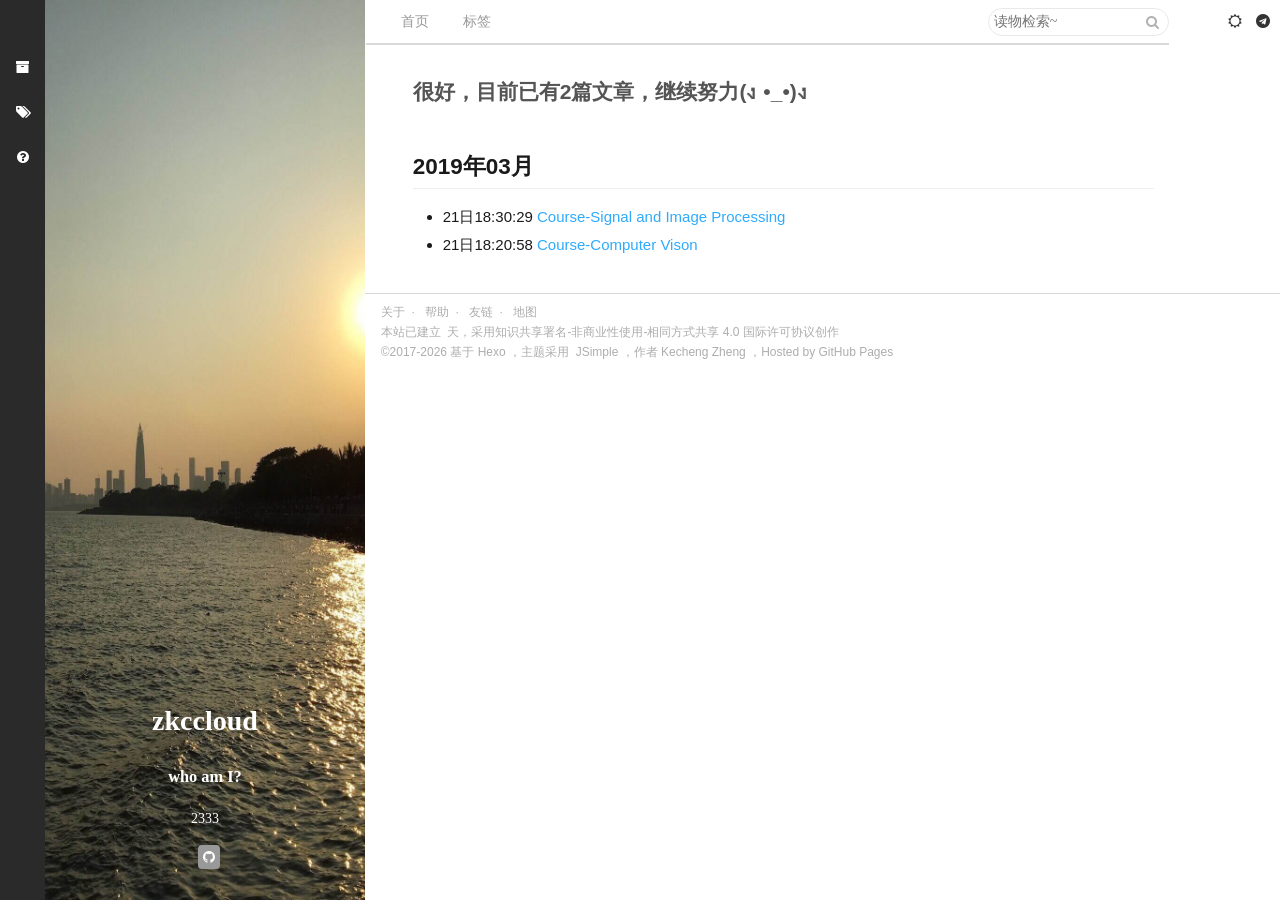
<file: archives/index.html>
<!DOCTYPE HTML>
<html class="no-js" lang="zh-CN">
<head><meta name="generator" content="Hexo 3.8.0">
    <!--[if lte IE 9]>
<meta http-equiv="refresh" content="0;url=http://yoursite.com/warn.html">
<![endif]-->
<meta charset="utf-8">
<meta http-equiv="X-DNS-Prefetch-Control" content="on">
<link rel="dns-prefetch" href="http://yoursite.com">
<link rel="dns-prefetch" href="//www.google-analytics.com">
<link rel="prefetch" href="http://yoursite.com">
<link rel="prefetch" href="//www.google-analytics.com">


<link rel="prerender" href="http://yoursite.com">

<meta http-equiv="X-UA-Compatible" content="IE=Edge">
<meta name="renderer" content="webkit">
<meta name="viewport" content="width=device-width, initial-scale=1.0,user-scalable=no">
<meta http-equiv="mobile-agent" content="format=html5; url=http://yoursite.com">
<meta name="author" content="John Doe">
<link rel="stylesheet" href="/css/JSimple.css">

<link rel="shortcut icon" href="/images/favicon.png">


<title>归档 - Kecheng Zheng</title>

<meta name="keywords" content>

<meta name="description " content>

    <script type="text/x-mathjax-config">
        MathJax.Hub.Config({
            tex2jax: {
                inlineMath: [ ['$','$'], ["\\(","\\)"] ],
                processEscapes: true
            }
        });
    </script>


    

    

</head>
<body>
<div id="nav">
    <nav class="nav-menu">
        <a class="site-name current" href="/" title></a>
        <a class="site-index current" href="/"><i class="fa fa-home"></i><span>首页</span></a>
        <a href="/archives" title="归档"><i class="fa fa-archives"></i><span>归档</span></a>
        <a href="/tags" title="标签"><i class="fa fa-tags"></i><span>标签</span></a>
        <!-- custom single page of menus -->
        
        
        <a href="/help" title="帮助">
            <i class="fa fa-question-circle"></i>
            <span>帮助</span>
        </a>
        
    </nav>
</div>

<div class="nav-user">
    <a class="btn-search" href="#"><i class="fa fa-search"></i></a>
    <a class="btn-read-mode" href="#"><i class="fa fa-sun-o"></i></a>
    <a class="btn-sns-qr" href="javascript:"><i class="fa fa-telegram"></i></a>
</div>

<div id="wrapper" class="clearfix">
    <div id="body">
        <div class="main" id="main">
            <div id="cover">
    <div class="cover-img"></div>
    <div class="cover-info">
        
        <h1 class="cover-siteName">zkccloud</h1>
        <h3 class="cover-siteTitle">who am I?</h3>
        <p class="cover-siteDesc">2333</p>
        <div class="cover-sns">
            
    &nbsp;&nbsp;<div class="btn btn-github">
        <a href="https://github.com/zkcys001" target="_blank" title="github" ref="friend">
            <i class="fa fa-github"></i>
        </a>
    </div>


        </div>
    </div>
</div>

            <div class="page-title">
    <ul>
        <li><a href="/" data-name="首页" title="Back Home">首页</a></li>
        <li><a href="/tags" data-name="标签云" title="标签云">标签</a></li>
        <li class="page-search">
    <form id="search" class="search-form">
        <input type="text" readonly="readonly" id="local-search-input-tip" placeholder="读物检索~">
        <button type="button" disabled="disabled" class="search-form-submit"><i class="fa fa-search"></i></button>
    </form>
</li>

    </ul>
</div>
<div class="main-inner">
    <article class="post" itemscope itemtype="http://schema.org/BlogPosting">
        <div class="post-header">
            <h3 class="post-title">很好，目前已有2篇文章，继续努力(ง •_•)ง</h3>
        </div>
        

        <div class="post-content markdown-body" itemprop="articleBody">
            <div class="archives">
                
                
                
                
                
                <div class="archives-item">
                    <h2>2019年03月</h2>
                    <ul class="archives_list">
                        
                        <li>21日18:30:29
                            <a href="/2019/03/21/Course-sip/">Course-Signal and Image Processing</a>
                            
                        </li>
                        
                
                
                
                        <li>21日18:20:58
                            <a href="/2019/03/21/Course-cv/">Course-Computer Vison</a>
                            
                        </li>
                        
                    </ul>
                </div>
                
                
            </div>
        </div>
    </article>
</div>

        </div><!-- end #main-->
    </div><!-- end #body -->
    <footer class="footer">
    <div class="footer-inner" style="text-align: left">
        <p>
            <a href="/about" title="关于">关于</a>&nbsp;&nbsp<em>·</em>&nbsp;&nbsp
            <!-- 自定义链接 -->
            <a href="/help" title="帮助">帮助</a>&nbsp;&nbsp<em>·</em>&nbsp;&nbsp
            <a href="/links" title="友链">友链</a>&nbsp;&nbsp<em>·</em>&nbsp;&nbsp
            <a href="/sitemap.xml" title="地图">地图</a>
        </p>
        <p>
            本站已建立&nbsp<a href="/timeline" id="siteBuildingTime"></a>&nbsp天，<a href="https://creativecommons.org/licenses/by-nc-sa/4.0/" target="_blank" rel="licence">采用知识共享署名-非商业性使用-相同方式共享 4.0 国际许可协议创作</a><br>
            ©2017-<span id="cpYear"></span> 基于&nbsp<a href="http://hexo.io" target="_blank" rel="nofollow">Hexo</a>
            ，主题采用&nbsp&nbsp<a href="https://github.com/tangkunyin/hexo-theme-jsimple" target="_blank" rel="bookmark">JSimple</a>
            ，作者&nbsp<a href="https://zkcys001.github.io" target="_blank" rel="friend">Kecheng Zheng</a>
            ，Hosted by <a href="https://pages.github.com/" target="_blank" rel="nofollow">GitHub Pages</a>
        </p>
    </div>
</footer>
<script src="/js/SimpleCore.js"></script>

</div>
<!-- search pop -->
<div class="popup search-popup local-search-popup">
    <div class="local-search-header clearfix">
        <span class="search-icon">
            <i class="fa fa-search"></i>
        </span>
        <span class="popup-btn-close">
            <i class="fa fa-times-circle"></i>
        </span>
        <div class="local-search-input-wrapper">
            <input id="local-search-input" spellcheck="false" type="text" autocomplete="off" placeholder="请输入查询关键词">
        </div>
    </div>
    <div id="local-search-result"></div>
</div>
<div class="fixed-btn">
    <a class="btn-gotop" href="javascript:"> <i class="fa fa-angle-up"></i></a>
</div>
<script>
    $(function () {
        var jsi_config = {
            buildingTime: 'DD/MM/YY',
            current: $('.post-tags').length > 0 ? 'post' : 'archive',
            snsQRCode: '/images/sns-qrcode.png',
            donateImg: '/images/donate-qr.png',
            localSearch: { dbPath: '' },
            readMode: 'day'
        };
        
            jsi_config.localSearch = {
                dbPath: '/search.json',
                trigger: 'auto',
                topN: '1',
                unescape: 'false'
            }
        
        SimpleCore.init(jsi_config);
        
    });
</script>
</body>
</html>
</file>
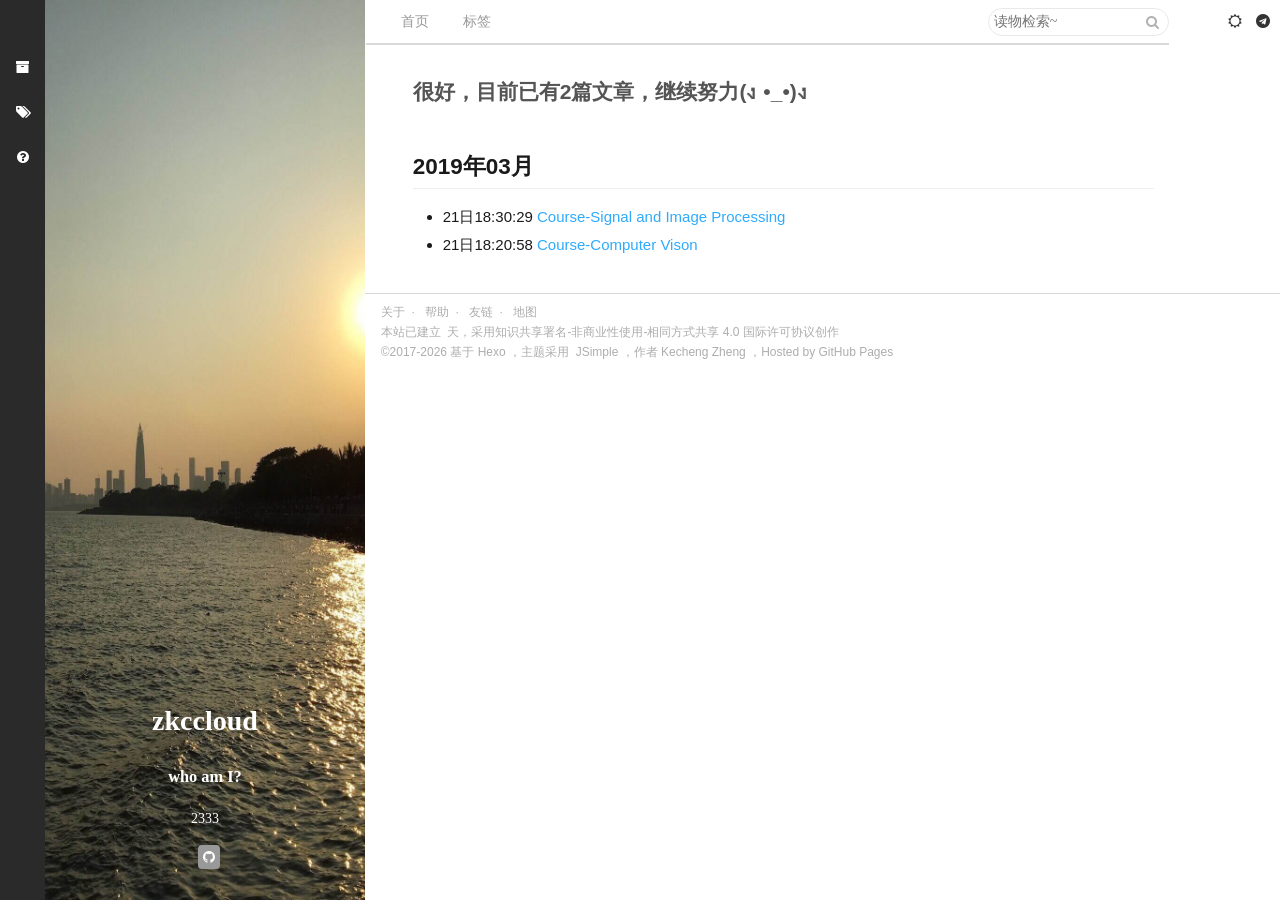
<file: archives/2019/index.html>
<!DOCTYPE HTML>
<html class="no-js" lang="zh-CN">
<head><meta name="generator" content="Hexo 3.8.0">
    <!--[if lte IE 9]>
<meta http-equiv="refresh" content="0;url=http://yoursite.com/warn.html">
<![endif]-->
<meta charset="utf-8">
<meta http-equiv="X-DNS-Prefetch-Control" content="on">
<link rel="dns-prefetch" href="http://yoursite.com">
<link rel="dns-prefetch" href="//www.google-analytics.com">
<link rel="prefetch" href="http://yoursite.com">
<link rel="prefetch" href="//www.google-analytics.com">


<link rel="prerender" href="http://yoursite.com">

<meta http-equiv="X-UA-Compatible" content="IE=Edge">
<meta name="renderer" content="webkit">
<meta name="viewport" content="width=device-width, initial-scale=1.0,user-scalable=no">
<meta http-equiv="mobile-agent" content="format=html5; url=http://yoursite.com">
<meta name="author" content="John Doe">
<link rel="stylesheet" href="/css/JSimple.css">

<link rel="shortcut icon" href="/images/favicon.png">


<title>归档- 2019 - Kecheng Zheng</title>

<meta name="keywords" content>

<meta name="description " content>

    <script type="text/x-mathjax-config">
        MathJax.Hub.Config({
            tex2jax: {
                inlineMath: [ ['$','$'], ["\\(","\\)"] ],
                processEscapes: true
            }
        });
    </script>


    

    

</head>
<body>
<div id="nav">
    <nav class="nav-menu">
        <a class="site-name current" href="/" title></a>
        <a class="site-index current" href="/"><i class="fa fa-home"></i><span>首页</span></a>
        <a href="/archives" title="归档"><i class="fa fa-archives"></i><span>归档</span></a>
        <a href="/tags" title="标签"><i class="fa fa-tags"></i><span>标签</span></a>
        <!-- custom single page of menus -->
        
        
        <a href="/help" title="帮助">
            <i class="fa fa-question-circle"></i>
            <span>帮助</span>
        </a>
        
    </nav>
</div>

<div class="nav-user">
    <a class="btn-search" href="#"><i class="fa fa-search"></i></a>
    <a class="btn-read-mode" href="#"><i class="fa fa-sun-o"></i></a>
    <a class="btn-sns-qr" href="javascript:"><i class="fa fa-telegram"></i></a>
</div>

<div id="wrapper" class="clearfix">
    <div id="body">
        <div class="main" id="main">
            <div id="cover">
    <div class="cover-img"></div>
    <div class="cover-info">
        
        <h1 class="cover-siteName">zkccloud</h1>
        <h3 class="cover-siteTitle">who am I?</h3>
        <p class="cover-siteDesc">2333</p>
        <div class="cover-sns">
            
    &nbsp;&nbsp;<div class="btn btn-github">
        <a href="https://github.com/zkcys001" target="_blank" title="github" ref="friend">
            <i class="fa fa-github"></i>
        </a>
    </div>


        </div>
    </div>
</div>

            <div class="page-title">
    <ul>
        <li><a href="/" data-name="首页" title="Back Home">首页</a></li>
        <li><a href="/tags" data-name="标签云" title="标签云">标签</a></li>
        <li class="page-search">
    <form id="search" class="search-form">
        <input type="text" readonly="readonly" id="local-search-input-tip" placeholder="读物检索~">
        <button type="button" disabled="disabled" class="search-form-submit"><i class="fa fa-search"></i></button>
    </form>
</li>

    </ul>
</div>
<div class="main-inner">
    <article class="post" itemscope itemtype="http://schema.org/BlogPosting">
        <div class="post-header">
            <h3 class="post-title">很好，目前已有2篇文章，继续努力(ง •_•)ง</h3>
        </div>
        

        <div class="post-content markdown-body" itemprop="articleBody">
            <div class="archives">
                
                
                
                
                
                <div class="archives-item">
                    <h2>2019年03月</h2>
                    <ul class="archives_list">
                        
                        <li>21日18:30:29
                            <a href="/2019/03/21/Course-sip/">Course-Signal and Image Processing</a>
                            
                        </li>
                        
                
                
                
                        <li>21日18:20:58
                            <a href="/2019/03/21/Course-cv/">Course-Computer Vison</a>
                            
                        </li>
                        
                    </ul>
                </div>
                
                
            </div>
        </div>
    </article>
</div>

        </div><!-- end #main-->
    </div><!-- end #body -->
    <footer class="footer">
    <div class="footer-inner" style="text-align: left">
        <p>
            <a href="/about" title="关于">关于</a>&nbsp;&nbsp<em>·</em>&nbsp;&nbsp
            <!-- 自定义链接 -->
            <a href="/help" title="帮助">帮助</a>&nbsp;&nbsp<em>·</em>&nbsp;&nbsp
            <a href="/links" title="友链">友链</a>&nbsp;&nbsp<em>·</em>&nbsp;&nbsp
            <a href="/sitemap.xml" title="地图">地图</a>
        </p>
        <p>
            本站已建立&nbsp<a href="/timeline" id="siteBuildingTime"></a>&nbsp天，<a href="https://creativecommons.org/licenses/by-nc-sa/4.0/" target="_blank" rel="licence">采用知识共享署名-非商业性使用-相同方式共享 4.0 国际许可协议创作</a><br>
            ©2017-<span id="cpYear"></span> 基于&nbsp<a href="http://hexo.io" target="_blank" rel="nofollow">Hexo</a>
            ，主题采用&nbsp&nbsp<a href="https://github.com/tangkunyin/hexo-theme-jsimple" target="_blank" rel="bookmark">JSimple</a>
            ，作者&nbsp<a href="https://zkcys001.github.io" target="_blank" rel="friend">Kecheng Zheng</a>
            ，Hosted by <a href="https://pages.github.com/" target="_blank" rel="nofollow">GitHub Pages</a>
        </p>
    </div>
</footer>
<script src="/js/SimpleCore.js"></script>

</div>
<!-- search pop -->
<div class="popup search-popup local-search-popup">
    <div class="local-search-header clearfix">
        <span class="search-icon">
            <i class="fa fa-search"></i>
        </span>
        <span class="popup-btn-close">
            <i class="fa fa-times-circle"></i>
        </span>
        <div class="local-search-input-wrapper">
            <input id="local-search-input" spellcheck="false" type="text" autocomplete="off" placeholder="请输入查询关键词">
        </div>
    </div>
    <div id="local-search-result"></div>
</div>
<div class="fixed-btn">
    <a class="btn-gotop" href="javascript:"> <i class="fa fa-angle-up"></i></a>
</div>
<script>
    $(function () {
        var jsi_config = {
            buildingTime: 'DD/MM/YY',
            current: $('.post-tags').length > 0 ? 'post' : 'archive',
            snsQRCode: '/images/sns-qrcode.png',
            donateImg: '/images/donate-qr.png',
            localSearch: { dbPath: '' },
            readMode: 'day'
        };
        
            jsi_config.localSearch = {
                dbPath: '/search.json',
                trigger: 'auto',
                topN: '1',
                unescape: 'false'
            }
        
        SimpleCore.init(jsi_config);
        
    });
</script>
</body>
</html>
</file>
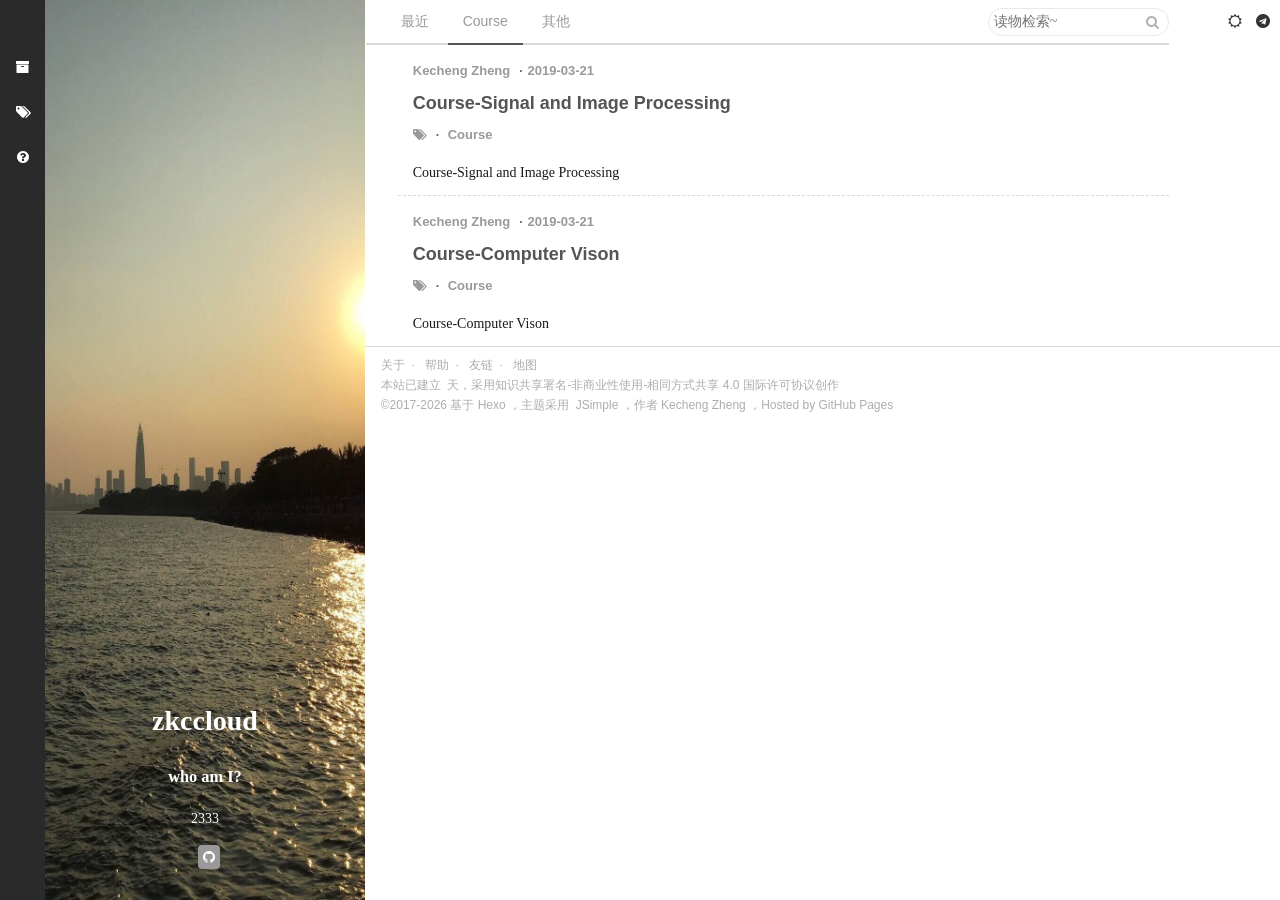
<file: categories/Course/index.html>
<!DOCTYPE HTML>
<html class="no-js" lang="zh-CN">
<head><meta name="generator" content="Hexo 3.8.0">
    <!--[if lte IE 9]>
<meta http-equiv="refresh" content="0;url=http://yoursite.com/warn.html">
<![endif]-->
<meta charset="utf-8">
<meta http-equiv="X-DNS-Prefetch-Control" content="on">
<link rel="dns-prefetch" href="http://yoursite.com">
<link rel="dns-prefetch" href="//www.google-analytics.com">
<link rel="prefetch" href="http://yoursite.com">
<link rel="prefetch" href="//www.google-analytics.com">


<link rel="prerender" href="http://yoursite.com">

<meta http-equiv="X-UA-Compatible" content="IE=Edge">
<meta name="renderer" content="webkit">
<meta name="viewport" content="width=device-width, initial-scale=1.0,user-scalable=no">
<meta http-equiv="mobile-agent" content="format=html5; url=http://yoursite.com">
<meta name="author" content="John Doe">
<link rel="stylesheet" href="/css/JSimple.css">

<link rel="shortcut icon" href="/images/favicon.png">


<title>分类 - course - Kecheng Zheng</title>

<meta name="keywords" content>

<meta name="description " content>

    <script type="text/x-mathjax-config">
        MathJax.Hub.Config({
            tex2jax: {
                inlineMath: [ ['$','$'], ["\\(","\\)"] ],
                processEscapes: true
            }
        });
    </script>


    

    

</head>
<body>
<div id="nav">
    <nav class="nav-menu">
        <a class="site-name current" href="/" title></a>
        <a class="site-index current" href="/"><i class="fa fa-home"></i><span>首页</span></a>
        <a href="/archives" title="归档"><i class="fa fa-archives"></i><span>归档</span></a>
        <a href="/tags" title="标签"><i class="fa fa-tags"></i><span>标签</span></a>
        <!-- custom single page of menus -->
        
        
        <a href="/help" title="帮助">
            <i class="fa fa-question-circle"></i>
            <span>帮助</span>
        </a>
        
    </nav>
</div>

<div class="nav-user">
    <a class="btn-search" href="#"><i class="fa fa-search"></i></a>
    <a class="btn-read-mode" href="#"><i class="fa fa-sun-o"></i></a>
    <a class="btn-sns-qr" href="javascript:"><i class="fa fa-telegram"></i></a>
</div>

<div id="wrapper" class="clearfix">
    <div id="body">
        <div class="main" id="main">
            <div id="cover">
    <div class="cover-img"></div>
    <div class="cover-info">
        
        <h1 class="cover-siteName">zkccloud</h1>
        <h3 class="cover-siteTitle">who am I?</h3>
        <p class="cover-siteDesc">2333</p>
        <div class="cover-sns">
            
    &nbsp;&nbsp;<div class="btn btn-github">
        <a href="https://github.com/zkcys001" target="_blank" title="github" ref="friend">
            <i class="fa fa-github"></i>
        </a>
    </div>


        </div>
    </div>
</div>

            <div class="page-title">
    <ul>
        <li class>
            <a href="/" data-name="最近">最近</a>
        </li>
        
        <li class="active">
            <a href="/categories/Course" data-name="Course">Course</a>
        </li>
        
        <li class>
            <a href="/categories/others" data-name="其他">其他</a>
        </li>
        
        <li class="page-search">
    <form id="search" class="search-form">
        <input type="text" readonly="readonly" id="local-search-input-tip" placeholder="读物检索~">
        <button type="button" disabled="disabled" class="search-form-submit"><i class="fa fa-search"></i></button>
    </form>
</li>

    </ul>
</div>
<div class="main-inner">
    
        
            
<article class="post">
    
    <div class="post-header">
        <div class="post-meta">
            <a href="https://zkcys001.github.io" target="_blank">
                <strong>Kecheng Zheng</strong>
            </a>
            <em>·</em>2019-03-21
            
        </div>
        <a class="post-title" href="/2019/03/21/Course-sip/" target="_blank" title="Course-Signal and Image Processing">Course-Signal and Image Processing</a>
        <div class="post-meta">
            <a href="/tags" target="_blank"><i class="fa fa-tags"></i></a>
            
                <em>·</em>
                <a href="http://yoursite.com/tags/Course/" target="_blank">Course</a>
            
        </div>
    </div>
    <div class="post-desc">
        Course-Signal and Image Processing
    </div>
</article>



        
            
<article class="post">
    
    <div class="post-header">
        <div class="post-meta">
            <a href="https://zkcys001.github.io" target="_blank">
                <strong>Kecheng Zheng</strong>
            </a>
            <em>·</em>2019-03-21
            
        </div>
        <a class="post-title" href="/2019/03/21/Course-cv/" target="_blank" title="Course-Computer Vison">Course-Computer Vison</a>
        <div class="post-meta">
            <a href="/tags" target="_blank"><i class="fa fa-tags"></i></a>
            
                <em>·</em>
                <a href="http://yoursite.com/tags/Course/" target="_blank">Course</a>
            
        </div>
    </div>
    <div class="post-desc">
        Course-Computer Vison
    </div>
</article>



        
    
</div>


        </div><!-- end #main-->
    </div><!-- end #body -->
    <footer class="footer">
    <div class="footer-inner" style="text-align: left">
        <p>
            <a href="/about" title="关于">关于</a>&nbsp;&nbsp<em>·</em>&nbsp;&nbsp
            <!-- 自定义链接 -->
            <a href="/help" title="帮助">帮助</a>&nbsp;&nbsp<em>·</em>&nbsp;&nbsp
            <a href="/links" title="友链">友链</a>&nbsp;&nbsp<em>·</em>&nbsp;&nbsp
            <a href="/sitemap.xml" title="地图">地图</a>
        </p>
        <p>
            本站已建立&nbsp<a href="/timeline" id="siteBuildingTime"></a>&nbsp天，<a href="https://creativecommons.org/licenses/by-nc-sa/4.0/" target="_blank" rel="licence">采用知识共享署名-非商业性使用-相同方式共享 4.0 国际许可协议创作</a><br>
            ©2017-<span id="cpYear"></span> 基于&nbsp<a href="http://hexo.io" target="_blank" rel="nofollow">Hexo</a>
            ，主题采用&nbsp&nbsp<a href="https://github.com/tangkunyin/hexo-theme-jsimple" target="_blank" rel="bookmark">JSimple</a>
            ，作者&nbsp<a href="https://zkcys001.github.io" target="_blank" rel="friend">Kecheng Zheng</a>
            ，Hosted by <a href="https://pages.github.com/" target="_blank" rel="nofollow">GitHub Pages</a>
        </p>
    </div>
</footer>
<script src="/js/SimpleCore.js"></script>

</div>
<!-- search pop -->
<div class="popup search-popup local-search-popup">
    <div class="local-search-header clearfix">
        <span class="search-icon">
            <i class="fa fa-search"></i>
        </span>
        <span class="popup-btn-close">
            <i class="fa fa-times-circle"></i>
        </span>
        <div class="local-search-input-wrapper">
            <input id="local-search-input" spellcheck="false" type="text" autocomplete="off" placeholder="请输入查询关键词">
        </div>
    </div>
    <div id="local-search-result"></div>
</div>
<div class="fixed-btn">
    <a class="btn-gotop" href="javascript:"> <i class="fa fa-angle-up"></i></a>
</div>
<script>
    $(function () {
        var jsi_config = {
            buildingTime: 'DD/MM/YY',
            current: $('.post-tags').length > 0 ? 'post' : 'archive',
            snsQRCode: '/images/sns-qrcode.png',
            donateImg: '/images/donate-qr.png',
            localSearch: { dbPath: '' },
            readMode: 'day'
        };
        
            jsi_config.localSearch = {
                dbPath: '/search.json',
                trigger: 'auto',
                topN: '1',
                unescape: 'false'
            }
        
        SimpleCore.init(jsi_config);
        
    });
</script>
</body>
</html>
</file>
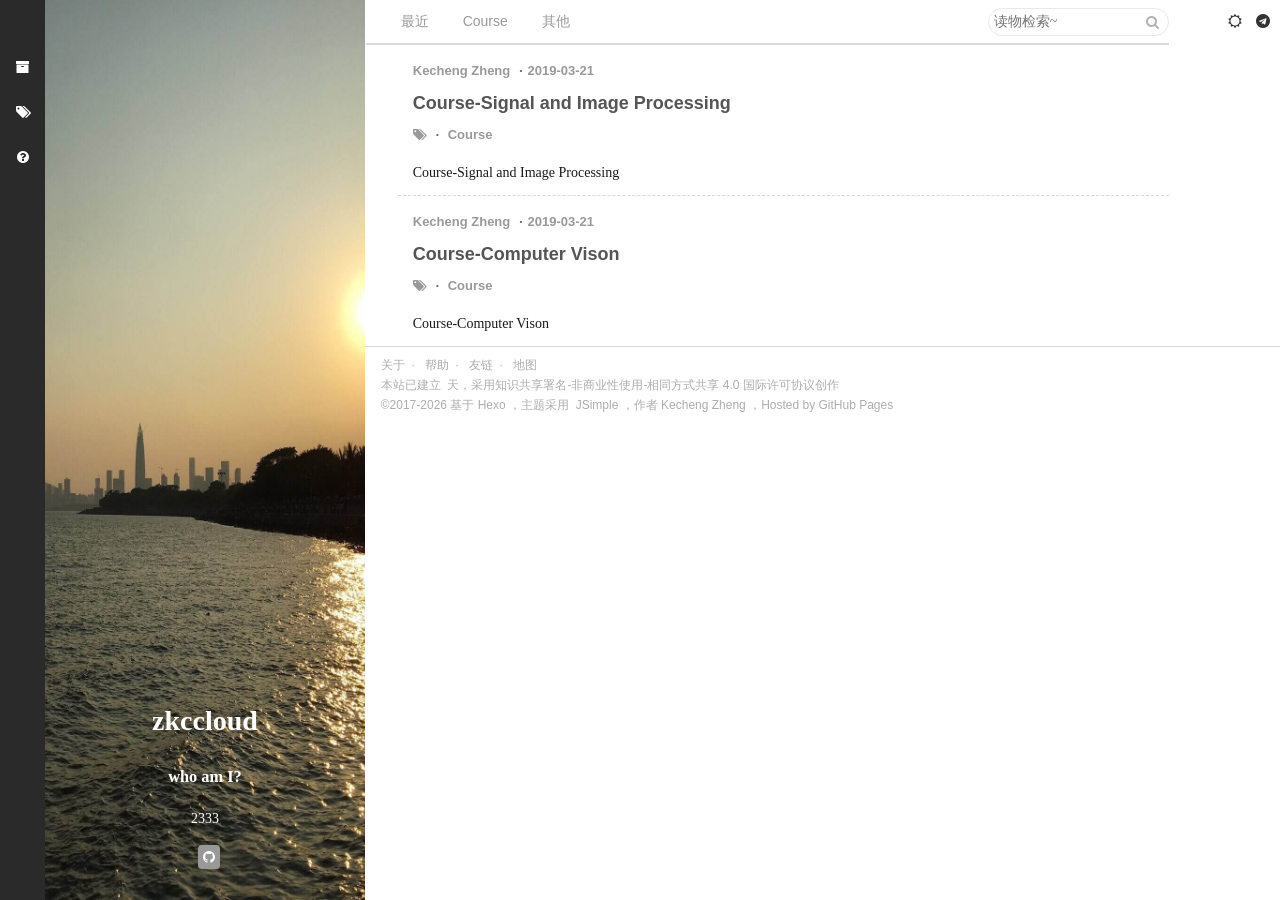
<file: tags/Course/index.html>
<!DOCTYPE HTML>
<html class="no-js" lang="zh-CN">
<head><meta name="generator" content="Hexo 3.8.0">
    <!--[if lte IE 9]>
<meta http-equiv="refresh" content="0;url=http://yoursite.com/warn.html">
<![endif]-->
<meta charset="utf-8">
<meta http-equiv="X-DNS-Prefetch-Control" content="on">
<link rel="dns-prefetch" href="http://yoursite.com">
<link rel="dns-prefetch" href="//www.google-analytics.com">
<link rel="prefetch" href="http://yoursite.com">
<link rel="prefetch" href="//www.google-analytics.com">


<link rel="prerender" href="http://yoursite.com">

<meta http-equiv="X-UA-Compatible" content="IE=Edge">
<meta name="renderer" content="webkit">
<meta name="viewport" content="width=device-width, initial-scale=1.0,user-scalable=no">
<meta http-equiv="mobile-agent" content="format=html5; url=http://yoursite.com">
<meta name="author" content="John Doe">
<link rel="stylesheet" href="/css/JSimple.css">

<link rel="shortcut icon" href="/images/favicon.png">


<title>标签 - course - Kecheng Zheng</title>

<meta name="keywords" content>

<meta name="description " content>

    <script type="text/x-mathjax-config">
        MathJax.Hub.Config({
            tex2jax: {
                inlineMath: [ ['$','$'], ["\\(","\\)"] ],
                processEscapes: true
            }
        });
    </script>


    

    

</head>
<body>
<div id="nav">
    <nav class="nav-menu">
        <a class="site-name current" href="/" title></a>
        <a class="site-index current" href="/"><i class="fa fa-home"></i><span>首页</span></a>
        <a href="/archives" title="归档"><i class="fa fa-archives"></i><span>归档</span></a>
        <a href="/tags" title="标签"><i class="fa fa-tags"></i><span>标签</span></a>
        <!-- custom single page of menus -->
        
        
        <a href="/help" title="帮助">
            <i class="fa fa-question-circle"></i>
            <span>帮助</span>
        </a>
        
    </nav>
</div>

<div class="nav-user">
    <a class="btn-search" href="#"><i class="fa fa-search"></i></a>
    <a class="btn-read-mode" href="#"><i class="fa fa-sun-o"></i></a>
    <a class="btn-sns-qr" href="javascript:"><i class="fa fa-telegram"></i></a>
</div>

<div id="wrapper" class="clearfix">
    <div id="body">
        <div class="main" id="main">
            <div id="cover">
    <div class="cover-img"></div>
    <div class="cover-info">
        
        <h1 class="cover-siteName">zkccloud</h1>
        <h3 class="cover-siteTitle">who am I?</h3>
        <p class="cover-siteDesc">2333</p>
        <div class="cover-sns">
            
    &nbsp;&nbsp;<div class="btn btn-github">
        <a href="https://github.com/zkcys001" target="_blank" title="github" ref="friend">
            <i class="fa fa-github"></i>
        </a>
    </div>


        </div>
    </div>
</div>

            <div class="page-title">
    <ul>
        <li class>
            <a href="/" data-name="最近">最近</a>
        </li>
        
        <li class>
            <a href="/categories/Course" data-name="Course">Course</a>
        </li>
        
        <li class>
            <a href="/categories/others" data-name="其他">其他</a>
        </li>
        
        <li class="page-search">
    <form id="search" class="search-form">
        <input type="text" readonly="readonly" id="local-search-input-tip" placeholder="读物检索~">
        <button type="button" disabled="disabled" class="search-form-submit"><i class="fa fa-search"></i></button>
    </form>
</li>

    </ul>
</div>
<div class="main-inner">
    
        
            
<article class="post">
    
    <div class="post-header">
        <div class="post-meta">
            <a href="https://zkcys001.github.io" target="_blank">
                <strong>Kecheng Zheng</strong>
            </a>
            <em>·</em>2019-03-21
            
        </div>
        <a class="post-title" href="/2019/03/21/Course-sip/" target="_blank" title="Course-Signal and Image Processing">Course-Signal and Image Processing</a>
        <div class="post-meta">
            <a href="/tags" target="_blank"><i class="fa fa-tags"></i></a>
            
                <em>·</em>
                <a href="http://yoursite.com/tags/Course/" target="_blank">Course</a>
            
        </div>
    </div>
    <div class="post-desc">
        Course-Signal and Image Processing
    </div>
</article>



        
            
<article class="post">
    
    <div class="post-header">
        <div class="post-meta">
            <a href="https://zkcys001.github.io" target="_blank">
                <strong>Kecheng Zheng</strong>
            </a>
            <em>·</em>2019-03-21
            
        </div>
        <a class="post-title" href="/2019/03/21/Course-cv/" target="_blank" title="Course-Computer Vison">Course-Computer Vison</a>
        <div class="post-meta">
            <a href="/tags" target="_blank"><i class="fa fa-tags"></i></a>
            
                <em>·</em>
                <a href="http://yoursite.com/tags/Course/" target="_blank">Course</a>
            
        </div>
    </div>
    <div class="post-desc">
        Course-Computer Vison
    </div>
</article>



        
    
</div>


        </div><!-- end #main-->
    </div><!-- end #body -->
    <footer class="footer">
    <div class="footer-inner" style="text-align: left">
        <p>
            <a href="/about" title="关于">关于</a>&nbsp;&nbsp<em>·</em>&nbsp;&nbsp
            <!-- 自定义链接 -->
            <a href="/help" title="帮助">帮助</a>&nbsp;&nbsp<em>·</em>&nbsp;&nbsp
            <a href="/links" title="友链">友链</a>&nbsp;&nbsp<em>·</em>&nbsp;&nbsp
            <a href="/sitemap.xml" title="地图">地图</a>
        </p>
        <p>
            本站已建立&nbsp<a href="/timeline" id="siteBuildingTime"></a>&nbsp天，<a href="https://creativecommons.org/licenses/by-nc-sa/4.0/" target="_blank" rel="licence">采用知识共享署名-非商业性使用-相同方式共享 4.0 国际许可协议创作</a><br>
            ©2017-<span id="cpYear"></span> 基于&nbsp<a href="http://hexo.io" target="_blank" rel="nofollow">Hexo</a>
            ，主题采用&nbsp&nbsp<a href="https://github.com/tangkunyin/hexo-theme-jsimple" target="_blank" rel="bookmark">JSimple</a>
            ，作者&nbsp<a href="https://zkcys001.github.io" target="_blank" rel="friend">Kecheng Zheng</a>
            ，Hosted by <a href="https://pages.github.com/" target="_blank" rel="nofollow">GitHub Pages</a>
        </p>
    </div>
</footer>
<script src="/js/SimpleCore.js"></script>

</div>
<!-- search pop -->
<div class="popup search-popup local-search-popup">
    <div class="local-search-header clearfix">
        <span class="search-icon">
            <i class="fa fa-search"></i>
        </span>
        <span class="popup-btn-close">
            <i class="fa fa-times-circle"></i>
        </span>
        <div class="local-search-input-wrapper">
            <input id="local-search-input" spellcheck="false" type="text" autocomplete="off" placeholder="请输入查询关键词">
        </div>
    </div>
    <div id="local-search-result"></div>
</div>
<div class="fixed-btn">
    <a class="btn-gotop" href="javascript:"> <i class="fa fa-angle-up"></i></a>
</div>
<script>
    $(function () {
        var jsi_config = {
            buildingTime: 'DD/MM/YY',
            current: $('.post-tags').length > 0 ? 'post' : 'archive',
            snsQRCode: '/images/sns-qrcode.png',
            donateImg: '/images/donate-qr.png',
            localSearch: { dbPath: '' },
            readMode: 'day'
        };
        
            jsi_config.localSearch = {
                dbPath: '/search.json',
                trigger: 'auto',
                topN: '1',
                unescape: 'false'
            }
        
        SimpleCore.init(jsi_config);
        
    });
</script>
</body>
</html>
</file>
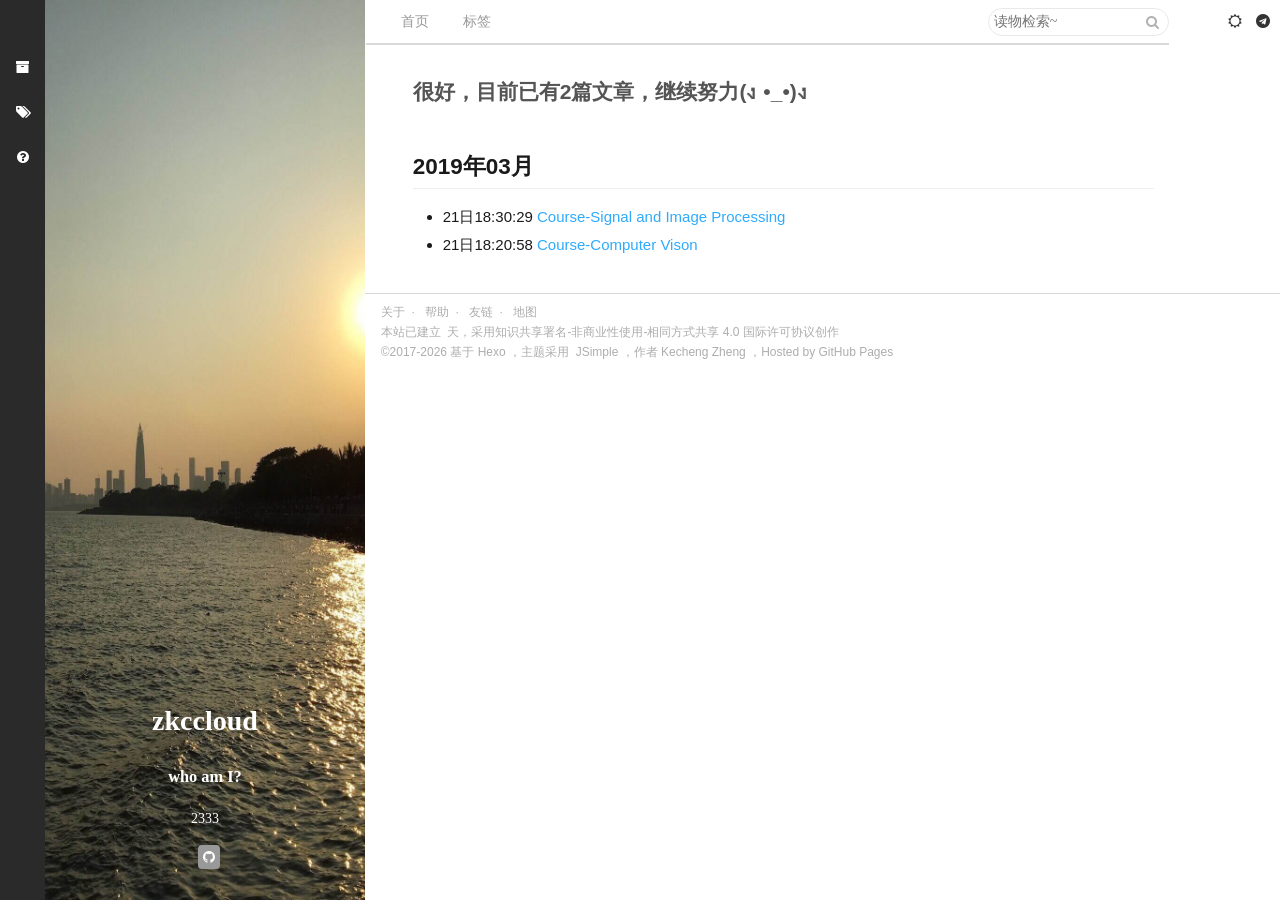
<file: archives/2019/03/index.html>
<!DOCTYPE HTML>
<html class="no-js" lang="zh-CN">
<head><meta name="generator" content="Hexo 3.8.0">
    <!--[if lte IE 9]>
<meta http-equiv="refresh" content="0;url=http://yoursite.com/warn.html">
<![endif]-->
<meta charset="utf-8">
<meta http-equiv="X-DNS-Prefetch-Control" content="on">
<link rel="dns-prefetch" href="http://yoursite.com">
<link rel="dns-prefetch" href="//www.google-analytics.com">
<link rel="prefetch" href="http://yoursite.com">
<link rel="prefetch" href="//www.google-analytics.com">


<link rel="prerender" href="http://yoursite.com">

<meta http-equiv="X-UA-Compatible" content="IE=Edge">
<meta name="renderer" content="webkit">
<meta name="viewport" content="width=device-width, initial-scale=1.0,user-scalable=no">
<meta http-equiv="mobile-agent" content="format=html5; url=http://yoursite.com">
<meta name="author" content="John Doe">
<link rel="stylesheet" href="/css/JSimple.css">

<link rel="shortcut icon" href="/images/favicon.png">


<title>归档- 2019/3 - Kecheng Zheng</title>

<meta name="keywords" content>

<meta name="description " content>

    <script type="text/x-mathjax-config">
        MathJax.Hub.Config({
            tex2jax: {
                inlineMath: [ ['$','$'], ["\\(","\\)"] ],
                processEscapes: true
            }
        });
    </script>


    

    

</head>
<body>
<div id="nav">
    <nav class="nav-menu">
        <a class="site-name current" href="/" title></a>
        <a class="site-index current" href="/"><i class="fa fa-home"></i><span>首页</span></a>
        <a href="/archives" title="归档"><i class="fa fa-archives"></i><span>归档</span></a>
        <a href="/tags" title="标签"><i class="fa fa-tags"></i><span>标签</span></a>
        <!-- custom single page of menus -->
        
        
        <a href="/help" title="帮助">
            <i class="fa fa-question-circle"></i>
            <span>帮助</span>
        </a>
        
    </nav>
</div>

<div class="nav-user">
    <a class="btn-search" href="#"><i class="fa fa-search"></i></a>
    <a class="btn-read-mode" href="#"><i class="fa fa-sun-o"></i></a>
    <a class="btn-sns-qr" href="javascript:"><i class="fa fa-telegram"></i></a>
</div>

<div id="wrapper" class="clearfix">
    <div id="body">
        <div class="main" id="main">
            <div id="cover">
    <div class="cover-img"></div>
    <div class="cover-info">
        
        <h1 class="cover-siteName">zkccloud</h1>
        <h3 class="cover-siteTitle">who am I?</h3>
        <p class="cover-siteDesc">2333</p>
        <div class="cover-sns">
            
    &nbsp;&nbsp;<div class="btn btn-github">
        <a href="https://github.com/zkcys001" target="_blank" title="github" ref="friend">
            <i class="fa fa-github"></i>
        </a>
    </div>


        </div>
    </div>
</div>

            <div class="page-title">
    <ul>
        <li><a href="/" data-name="首页" title="Back Home">首页</a></li>
        <li><a href="/tags" data-name="标签云" title="标签云">标签</a></li>
        <li class="page-search">
    <form id="search" class="search-form">
        <input type="text" readonly="readonly" id="local-search-input-tip" placeholder="读物检索~">
        <button type="button" disabled="disabled" class="search-form-submit"><i class="fa fa-search"></i></button>
    </form>
</li>

    </ul>
</div>
<div class="main-inner">
    <article class="post" itemscope itemtype="http://schema.org/BlogPosting">
        <div class="post-header">
            <h3 class="post-title">很好，目前已有2篇文章，继续努力(ง •_•)ง</h3>
        </div>
        

        <div class="post-content markdown-body" itemprop="articleBody">
            <div class="archives">
                
                
                
                
                
                <div class="archives-item">
                    <h2>2019年03月</h2>
                    <ul class="archives_list">
                        
                        <li>21日18:30:29
                            <a href="/2019/03/21/Course-sip/">Course-Signal and Image Processing</a>
                            
                        </li>
                        
                
                
                
                        <li>21日18:20:58
                            <a href="/2019/03/21/Course-cv/">Course-Computer Vison</a>
                            
                        </li>
                        
                    </ul>
                </div>
                
                
            </div>
        </div>
    </article>
</div>

        </div><!-- end #main-->
    </div><!-- end #body -->
    <footer class="footer">
    <div class="footer-inner" style="text-align: left">
        <p>
            <a href="/about" title="关于">关于</a>&nbsp;&nbsp<em>·</em>&nbsp;&nbsp
            <!-- 自定义链接 -->
            <a href="/help" title="帮助">帮助</a>&nbsp;&nbsp<em>·</em>&nbsp;&nbsp
            <a href="/links" title="友链">友链</a>&nbsp;&nbsp<em>·</em>&nbsp;&nbsp
            <a href="/sitemap.xml" title="地图">地图</a>
        </p>
        <p>
            本站已建立&nbsp<a href="/timeline" id="siteBuildingTime"></a>&nbsp天，<a href="https://creativecommons.org/licenses/by-nc-sa/4.0/" target="_blank" rel="licence">采用知识共享署名-非商业性使用-相同方式共享 4.0 国际许可协议创作</a><br>
            ©2017-<span id="cpYear"></span> 基于&nbsp<a href="http://hexo.io" target="_blank" rel="nofollow">Hexo</a>
            ，主题采用&nbsp&nbsp<a href="https://github.com/tangkunyin/hexo-theme-jsimple" target="_blank" rel="bookmark">JSimple</a>
            ，作者&nbsp<a href="https://zkcys001.github.io" target="_blank" rel="friend">Kecheng Zheng</a>
            ，Hosted by <a href="https://pages.github.com/" target="_blank" rel="nofollow">GitHub Pages</a>
        </p>
    </div>
</footer>
<script src="/js/SimpleCore.js"></script>

</div>
<!-- search pop -->
<div class="popup search-popup local-search-popup">
    <div class="local-search-header clearfix">
        <span class="search-icon">
            <i class="fa fa-search"></i>
        </span>
        <span class="popup-btn-close">
            <i class="fa fa-times-circle"></i>
        </span>
        <div class="local-search-input-wrapper">
            <input id="local-search-input" spellcheck="false" type="text" autocomplete="off" placeholder="请输入查询关键词">
        </div>
    </div>
    <div id="local-search-result"></div>
</div>
<div class="fixed-btn">
    <a class="btn-gotop" href="javascript:"> <i class="fa fa-angle-up"></i></a>
</div>
<script>
    $(function () {
        var jsi_config = {
            buildingTime: 'DD/MM/YY',
            current: $('.post-tags').length > 0 ? 'post' : 'archive',
            snsQRCode: '/images/sns-qrcode.png',
            donateImg: '/images/donate-qr.png',
            localSearch: { dbPath: '' },
            readMode: 'day'
        };
        
            jsi_config.localSearch = {
                dbPath: '/search.json',
                trigger: 'auto',
                topN: '1',
                unescape: 'false'
            }
        
        SimpleCore.init(jsi_config);
        
    });
</script>
</body>
</html>
</file>
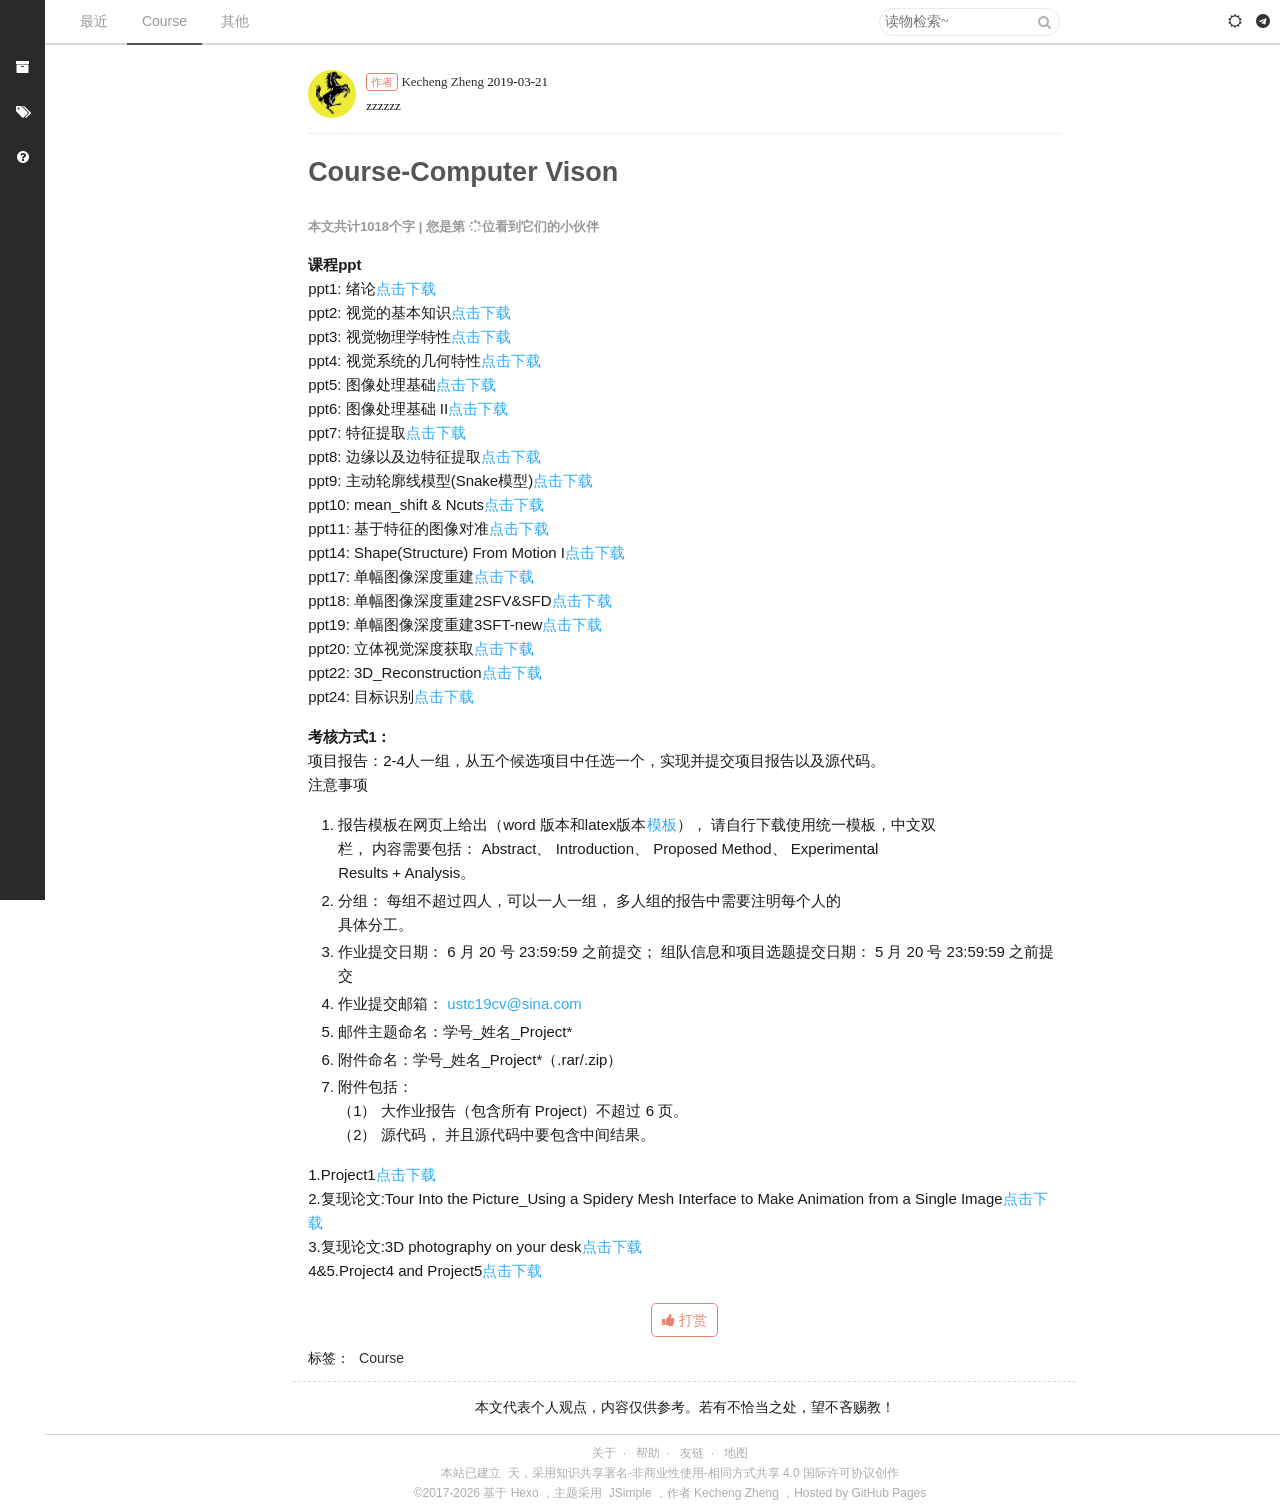
<file: 2019/03/21/Course-cv/index.html>
<!DOCTYPE HTML>
<html class="no-js" lang="zh-CN">
<head><meta name="generator" content="Hexo 3.8.0">
    <!--[if lte IE 9]>
<meta http-equiv="refresh" content="0;url=http://yoursite.com/warn.html">
<![endif]-->
<meta charset="utf-8">
<meta http-equiv="X-DNS-Prefetch-Control" content="on">
<link rel="dns-prefetch" href="http://yoursite.com">
<link rel="dns-prefetch" href="//www.google-analytics.com">
<link rel="prefetch" href="http://yoursite.com">
<link rel="prefetch" href="//www.google-analytics.com">


<link rel="prerender" href="http://yoursite.com">

<meta http-equiv="X-UA-Compatible" content="IE=Edge">
<meta name="renderer" content="webkit">
<meta name="viewport" content="width=device-width, initial-scale=1.0,user-scalable=no">
<meta http-equiv="mobile-agent" content="format=html5; url=http://yoursite.com">
<meta name="author" content="John Doe">
<link rel="stylesheet" href="/css/JSimple.css">

<link rel="shortcut icon" href="/images/favicon.png">


<title>course-computer vison - Kecheng Zheng</title>

<meta name="keywords" content>

<meta name="description " content>

    <script type="text/x-mathjax-config">
        MathJax.Hub.Config({
            tex2jax: {
                inlineMath: [ ['$','$'], ["\\(","\\)"] ],
                processEscapes: true
            }
        });
    </script>


    

    

</head>
<body>
<div id="nav">
    <nav class="nav-menu">
        <a class="site-name current" href="/" title></a>
        <a class="site-index current" href="/"><i class="fa fa-home"></i><span>首页</span></a>
        <a href="/archives" title="归档"><i class="fa fa-archives"></i><span>归档</span></a>
        <a href="/tags" title="标签"><i class="fa fa-tags"></i><span>标签</span></a>
        <!-- custom single page of menus -->
        
        
        <a href="/help" title="帮助">
            <i class="fa fa-question-circle"></i>
            <span>帮助</span>
        </a>
        
    </nav>
</div>

<div class="nav-user">
    <a class="btn-search" href="#"><i class="fa fa-search"></i></a>
    <a class="btn-read-mode" href="#"><i class="fa fa-sun-o"></i></a>
    <a class="btn-sns-qr" href="javascript:"><i class="fa fa-telegram"></i></a>
</div>

<div id="wrapper" class="clearfix">
    <div id="body">
        <div class="main" id="main">
            <div id="cover">
    <div class="cover-img"></div>
    <div class="cover-info">
        
        <h1 class="cover-siteName">zkccloud</h1>
        <h3 class="cover-siteTitle">who am I?</h3>
        <p class="cover-siteDesc">2333</p>
        <div class="cover-sns">
            
    &nbsp;&nbsp;<div class="btn btn-github">
        <a href="https://github.com/zkcys001" target="_blank" title="github" ref="friend">
            <i class="fa fa-github"></i>
        </a>
    </div>


        </div>
    </div>
</div>

            <div class="page-title">
    <ul>
        <li><a href="/">最近</a></li>
        
            
                <li class="active">
                    <a href="/categories/Course" data-name="Course">Course</a>
                </li>
            
                <li class>
                    <a href="/categories/others" data-name="其他">其他</a>
                </li>
            
        
        <li class="page-search">
    <form id="search" class="search-form">
        <input type="text" readonly="readonly" id="local-search-input-tip" placeholder="读物检索~">
        <button type="button" disabled="disabled" class="search-form-submit"><i class="fa fa-search"></i></button>
    </form>
</li>

    </ul>
</div>
<div class="main-inner">
    <article class="post" itemscope itemtype="http://schema.org/BlogPosting">
        <div class="post-header">
            <div class="post-author clearfix">
                <a class="avatar fleft" href="https://zkcys001.github.io" target="_blank">
                    <img width="48" src="/images/favicon.png" alt="avatar">
                </a>
                <p><span class="label">作者</span>
                    <a href="https://zkcys001.github.io" target="_blank">Kecheng Zheng</a>
                    <span title="最后编辑于&nbsp;2019-03-21">2019-03-21</span>
                </p>
                <p>zzzzzz</p>
            </div>
            <h2 class="post-title">Course-Computer Vison</h2>
            <div class="post-meta">
                本文共计1018个字 |
                您是第&nbsp;<span id="busuanzi_value_page_pv"><i class="fa fa-spinner fa-spin"></i></span>位看到它们的小伙伴
            </div>
        </div>
        <div class="post-content markdown-body">
            <p><strong>课程ppt</strong><br>ppt1: 绪论<a href="/download/计算机视觉/1计算机视觉.ppt">点击下载</a><br>ppt2: 视觉的基本知识<a href="/download/计算机视觉/2视觉的基本知识.ppt">点击下载</a><br>ppt3: 视觉物理学特性<a href="/download/计算机视觉/3视觉物理学特性.pptx">点击下载</a><br>ppt4: 视觉系统的几何特性<a href="/download/计算机视觉/4视觉系统的几何特性.ppt">点击下载</a><br>ppt5: 图像处理基础<a href="/download/计算机视觉/5第三章图像处理基础.ppt">点击下载</a><br>ppt6: 图像处理基础 II<a href="/download/计算机视觉/6图像处理基础 II.ppt">点击下载</a><br>ppt7: 特征提取<a href="/download/计算机视觉/7特征提取.ppt">点击下载</a><br>ppt8: 边缘以及边特征提取<a href="/download/计算机视觉/8边缘以及边特征提取.ppt">点击下载</a><br>ppt9: 主动轮廓线模型(Snake模型)<a href="/download/计算机视觉/9主动轮廓线模型_Snake模型.ppt">点击下载</a><br>ppt10: mean_shift &amp; Ncuts<a href="/download/计算机视觉/10mean_shift&amp;Ncuts.ppt">点击下载</a><br>ppt11: 基于特征的图像对准<a href="/download/计算机视觉/12基于特征的图像对准.ppt">点击下载</a><br>ppt14: Shape(Structure) From Motion I<a href="/download/计算机视觉/14Shape-Structure-_From_Motion_I.ppt">点击下载</a><br>ppt17: 单幅图像深度重建<a href="/download/计算机视觉/17单幅图像深度重建.ppt">点击下载</a><br>ppt18: 单幅图像深度重建2SFV&amp;SFD<a href="/download/计算机视觉/18单幅图像深度重建2SFV&amp;SFD.ppt">点击下载</a><br>ppt19: 单幅图像深度重建3SFT-new<a href="/download/计算机视觉/19单幅图像深度重建3SFT-new.ppt.ppt">点击下载</a><br>ppt20: 立体视觉深度获取<a href="/download/计算机视觉/20立体视觉深度获取.ppt">点击下载</a><br>ppt22: 3D_Reconstruction<a href="/download/计算机视觉/22_3D_Reconstruction.ppt">点击下载</a><br>ppt24: 目标识别<a href="/download/计算机视觉/24目标识别.ppt">点击下载</a></p>
<p><strong>考核方式1：</strong><br>项目报告：2-4人一组，从五个候选项目中任选一个，实现并提交项目报告以及源代码。<br>注意事项</p>
<ol>
<li>报告模板在网页上给出（word 版本和latex版本<a href="/download/信号与图像/Templates.zip">模板</a>）， 请自行下载使用统一模板，中文双<br>栏， 内容需要包括： Abstract、 Introduction、 Proposed Method、 Experimental<br>Results + Analysis。</li>
<li>分组： 每组不超过四人，可以一人一组， 多人组的报告中需要注明每个人的<br>具体分工。</li>
<li>作业提交日期： 6 月 20 号 23:59:59 之前提交； 组队信息和项目选题提交日期： 5 月 20 号 23:59:59 之前提交</li>
<li>作业提交邮箱： <a href="mailto:ustc19cv@sina.com" target="_blank" rel="noopener">ustc19cv@sina.com</a></li>
<li>邮件主题命名：学号_姓名_Project*</li>
<li>附件命名：学号_姓名_Project*（.rar/.zip）</li>
<li>附件包括：<br>（1） 大作业报告（包含所有 Project）不超过 6 页。<br>（2） 源代码， 并且源代码中要包含中间结果。</li>
</ol>
<p>1.Project1<a href="/download/计算机视觉/Project1.pptx">点击下载</a><br>2.复现论文:Tour Into the Picture_Using a Spidery Mesh Interface to Make Animation from a Single Image<a href="/download/计算机视觉/Tour Into the Picture_Using a Spidery Mesh Interface to Make Animation from a Single Image.pdf">点击下载</a><br>3.复现论文:3D photography on your desk<a href="/download/计算机视觉/3D photography on your desk.pdf">点击下载</a><br>4&amp;5.Project4 and Project5<a href="/download/计算机视觉/计算机视觉project4_5.doc">点击下载</a></p>

        </div>
        <div class="post-tool">
            <a class="btn-thumbs-up" href="javascript:void(0);" data-cid="52" title="95">
                <i class="fa fa-thumbs-up" aria-hidden="true"></i> 打赏
            </a>
        </div>
        
        <div class="post-tags">标签：
            
            <a href="/tags/Course/">Course</a>
            
        </div>
        
    </article>
    
    <p style="text-align: center">本文代表个人观点，内容仅供参考。若有不恰当之处，望不吝赐教！</p>
    
    

    
    


</div>
<script src="/js/busuanzi.pure.mini.js"></script>


        </div><!-- end #main-->
    </div><!-- end #body -->
    <footer class="footer">
    <div class="footer-inner" style="text-align: center">
        <p>
            <a href="/about" title="关于">关于</a>&nbsp;&nbsp<em>·</em>&nbsp;&nbsp
            <!-- 自定义链接 -->
            <a href="/help" title="帮助">帮助</a>&nbsp;&nbsp<em>·</em>&nbsp;&nbsp
            <a href="/links" title="友链">友链</a>&nbsp;&nbsp<em>·</em>&nbsp;&nbsp
            <a href="/sitemap.xml" title="地图">地图</a>
        </p>
        <p>
            本站已建立&nbsp<a href="/timeline" id="siteBuildingTime"></a>&nbsp天，<a href="https://creativecommons.org/licenses/by-nc-sa/4.0/" target="_blank" rel="licence">采用知识共享署名-非商业性使用-相同方式共享 4.0 国际许可协议创作</a><br>
            ©2017-<span id="cpYear"></span> 基于&nbsp<a href="http://hexo.io" target="_blank" rel="nofollow">Hexo</a>
            ，主题采用&nbsp&nbsp<a href="https://github.com/tangkunyin/hexo-theme-jsimple" target="_blank" rel="bookmark">JSimple</a>
            ，作者&nbsp<a href="https://zkcys001.github.io" target="_blank" rel="friend">Kecheng Zheng</a>
            ，Hosted by <a href="https://pages.github.com/" target="_blank" rel="nofollow">GitHub Pages</a>
        </p>
    </div>
</footer>
<script src="/js/SimpleCore.js"></script>

</div>
<!-- search pop -->
<div class="popup search-popup local-search-popup">
    <div class="local-search-header clearfix">
        <span class="search-icon">
            <i class="fa fa-search"></i>
        </span>
        <span class="popup-btn-close">
            <i class="fa fa-times-circle"></i>
        </span>
        <div class="local-search-input-wrapper">
            <input id="local-search-input" spellcheck="false" type="text" autocomplete="off" placeholder="请输入查询关键词">
        </div>
    </div>
    <div id="local-search-result"></div>
</div>
<div class="fixed-btn">
    <a class="btn-gotop" href="javascript:"> <i class="fa fa-angle-up"></i></a>
</div>
<script>
    $(function () {
        var jsi_config = {
            buildingTime: 'DD/MM/YY',
            current: $('.post-tags').length > 0 ? 'post' : 'archive',
            snsQRCode: '/images/sns-qrcode.png',
            donateImg: '/images/donate-qr.png',
            localSearch: { dbPath: '' },
            readMode: 'day'
        };
        
            jsi_config.localSearch = {
                dbPath: '/search.json',
                trigger: 'auto',
                topN: '1',
                unescape: 'false'
            }
        
        SimpleCore.init(jsi_config);
        
    });
</script>
</body>
</html>
</file>
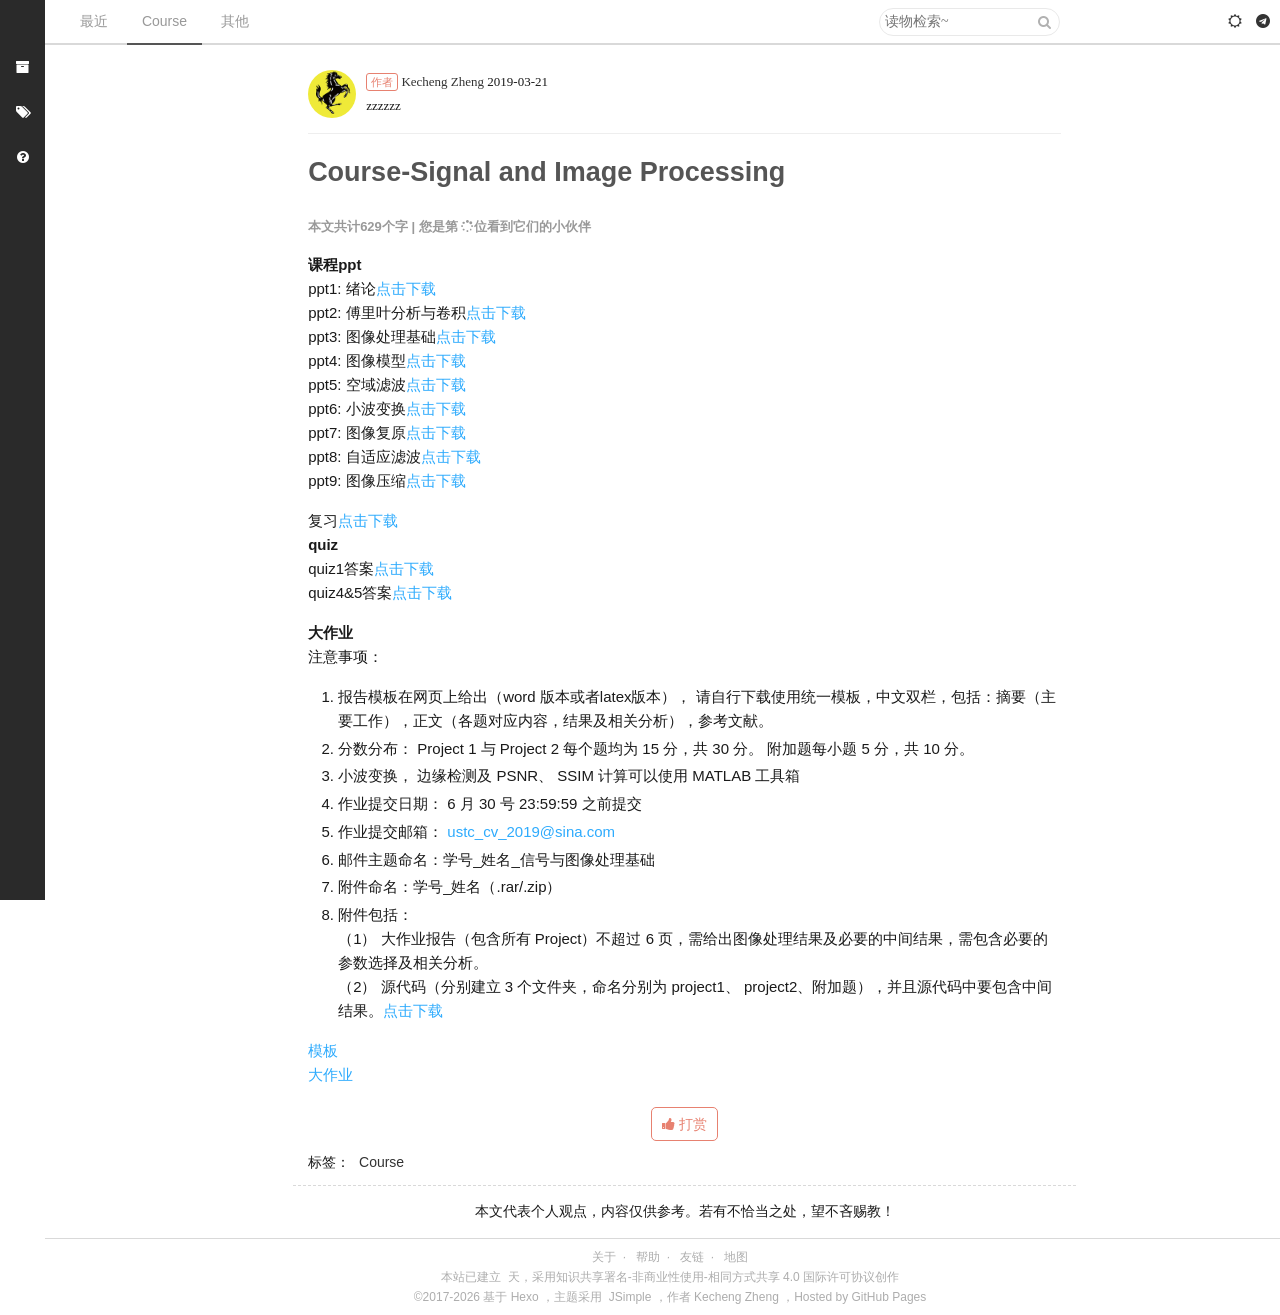
<file: 2019/03/21/Course-sip/index.html>
<!DOCTYPE HTML>
<html class="no-js" lang="zh-CN">
<head><meta name="generator" content="Hexo 3.8.0">
    <!--[if lte IE 9]>
<meta http-equiv="refresh" content="0;url=http://yoursite.com/warn.html">
<![endif]-->
<meta charset="utf-8">
<meta http-equiv="X-DNS-Prefetch-Control" content="on">
<link rel="dns-prefetch" href="http://yoursite.com">
<link rel="dns-prefetch" href="//www.google-analytics.com">
<link rel="prefetch" href="http://yoursite.com">
<link rel="prefetch" href="//www.google-analytics.com">


<link rel="prerender" href="http://yoursite.com">

<meta http-equiv="X-UA-Compatible" content="IE=Edge">
<meta name="renderer" content="webkit">
<meta name="viewport" content="width=device-width, initial-scale=1.0,user-scalable=no">
<meta http-equiv="mobile-agent" content="format=html5; url=http://yoursite.com">
<meta name="author" content="John Doe">
<link rel="stylesheet" href="/css/JSimple.css">

<link rel="shortcut icon" href="/images/favicon.png">


<title>course-signal and image processing - Kecheng Zheng</title>

<meta name="keywords" content>

<meta name="description " content>

    <script type="text/x-mathjax-config">
        MathJax.Hub.Config({
            tex2jax: {
                inlineMath: [ ['$','$'], ["\\(","\\)"] ],
                processEscapes: true
            }
        });
    </script>


    

    

</head>
<body>
<div id="nav">
    <nav class="nav-menu">
        <a class="site-name current" href="/" title></a>
        <a class="site-index current" href="/"><i class="fa fa-home"></i><span>首页</span></a>
        <a href="/archives" title="归档"><i class="fa fa-archives"></i><span>归档</span></a>
        <a href="/tags" title="标签"><i class="fa fa-tags"></i><span>标签</span></a>
        <!-- custom single page of menus -->
        
        
        <a href="/help" title="帮助">
            <i class="fa fa-question-circle"></i>
            <span>帮助</span>
        </a>
        
    </nav>
</div>

<div class="nav-user">
    <a class="btn-search" href="#"><i class="fa fa-search"></i></a>
    <a class="btn-read-mode" href="#"><i class="fa fa-sun-o"></i></a>
    <a class="btn-sns-qr" href="javascript:"><i class="fa fa-telegram"></i></a>
</div>

<div id="wrapper" class="clearfix">
    <div id="body">
        <div class="main" id="main">
            <div id="cover">
    <div class="cover-img"></div>
    <div class="cover-info">
        
        <h1 class="cover-siteName">zkccloud</h1>
        <h3 class="cover-siteTitle">who am I?</h3>
        <p class="cover-siteDesc">2333</p>
        <div class="cover-sns">
            
    &nbsp;&nbsp;<div class="btn btn-github">
        <a href="https://github.com/zkcys001" target="_blank" title="github" ref="friend">
            <i class="fa fa-github"></i>
        </a>
    </div>


        </div>
    </div>
</div>

            <div class="page-title">
    <ul>
        <li><a href="/">最近</a></li>
        
            
                <li class="active">
                    <a href="/categories/Course" data-name="Course">Course</a>
                </li>
            
                <li class>
                    <a href="/categories/others" data-name="其他">其他</a>
                </li>
            
        
        <li class="page-search">
    <form id="search" class="search-form">
        <input type="text" readonly="readonly" id="local-search-input-tip" placeholder="读物检索~">
        <button type="button" disabled="disabled" class="search-form-submit"><i class="fa fa-search"></i></button>
    </form>
</li>

    </ul>
</div>
<div class="main-inner">
    <article class="post" itemscope itemtype="http://schema.org/BlogPosting">
        <div class="post-header">
            <div class="post-author clearfix">
                <a class="avatar fleft" href="https://zkcys001.github.io" target="_blank">
                    <img width="48" src="/images/favicon.png" alt="avatar">
                </a>
                <p><span class="label">作者</span>
                    <a href="https://zkcys001.github.io" target="_blank">Kecheng Zheng</a>
                    <span title="最后编辑于&nbsp;2019-03-21">2019-03-21</span>
                </p>
                <p>zzzzzz</p>
            </div>
            <h2 class="post-title">Course-Signal and Image Processing</h2>
            <div class="post-meta">
                本文共计629个字 |
                您是第&nbsp;<span id="busuanzi_value_page_pv"><i class="fa fa-spinner fa-spin"></i></span>位看到它们的小伙伴
            </div>
        </div>
        <div class="post-content markdown-body">
            <p><strong>课程ppt</strong><br>ppt1: 绪论<a href="/download/信号与图像/绪论.pptx">点击下载</a><br>ppt2: 傅里叶分析与卷积<a href="/download/信号与图像/傅里叶分析与卷积.pptx">点击下载</a><br>ppt3: 图像处理基础<a href="/download/信号与图像/图像处理基础.pptx">点击下载</a><br>ppt4: 图像模型<a href="/download/信号与图像/图像模型.pptx">点击下载</a><br>ppt5: 空域滤波<a href="/download/信号与图像/空域滤波.pptx">点击下载</a><br>ppt6: 小波变换<a href="/download/信号与图像/小波变换.pptx">点击下载</a><br>ppt7: 图像复原<a href="/download/信号与图像/图像复原.pptx">点击下载</a><br>ppt8: 自适应滤波<a href="/download/信号与图像/自适应滤波.pptx">点击下载</a><br>ppt9: 图像压缩<a href="/download/信号与图像/图像压缩.pptx">点击下载</a></p>
<p>复习<a href="/download/信号与图像/复习.pptx">点击下载</a><br><strong>quiz</strong><br>quiz1答案<a href="/download/信号与图像/quiz1答案.docx">点击下载</a><br>quiz4&amp;5答案<a href="/download/信号与图像/project4&amp;5.doc">点击下载</a></p>
<p><strong>大作业</strong><br>注意事项：</p>
<ol>
<li>报告模板在网页上给出（word 版本或者latex版本）， 请自行下载使用统一模板，中文双栏，包括：摘要（主要工作），正文（各题对应内容，结果及相关分析），参考文献。</li>
<li>分数分布： Project 1 与 Project 2 每个题均为 15 分，共 30 分。 附加题每小题 5 分，共 10 分。</li>
<li>小波变换， 边缘检测及 PSNR、 SSIM 计算可以使用 MATLAB 工具箱</li>
<li>作业提交日期： 6 月 30 号 23:59:59 之前提交</li>
<li>作业提交邮箱： <a href="mailto:ustc_cv_2019@sina.com" target="_blank" rel="noopener">ustc_cv_2019@sina.com</a></li>
<li>邮件主题命名：学号_姓名_信号与图像处理基础</li>
<li>附件命名：学号_姓名（.rar/.zip）</li>
<li>附件包括：<br>（1） 大作业报告（包含所有 Project）不超过 6 页，需给出图像处理结果及必要的中间结果，需包含必要的参数选择及相关分析。<br>（2） 源代码（分别建立 3 个文件夹，命名分别为 project1、 project2、附加题），并且源代码中要包含中间结果。<a href="/download/信号与图像/大作业.pdf">点击下载</a></li>
</ol>
<p><a href="/download/信号与图像/Templates.zip">模板</a><br><a href="/download/信号与图像/大作业.zip">大作业</a></p>

        </div>
        <div class="post-tool">
            <a class="btn-thumbs-up" href="javascript:void(0);" data-cid="52" title="95">
                <i class="fa fa-thumbs-up" aria-hidden="true"></i> 打赏
            </a>
        </div>
        
        <div class="post-tags">标签：
            
            <a href="/tags/Course/">Course</a>
            
        </div>
        
    </article>
    
    <p style="text-align: center">本文代表个人观点，内容仅供参考。若有不恰当之处，望不吝赐教！</p>
    
    

    
    


</div>
<script src="/js/busuanzi.pure.mini.js"></script>


        </div><!-- end #main-->
    </div><!-- end #body -->
    <footer class="footer">
    <div class="footer-inner" style="text-align: center">
        <p>
            <a href="/about" title="关于">关于</a>&nbsp;&nbsp<em>·</em>&nbsp;&nbsp
            <!-- 自定义链接 -->
            <a href="/help" title="帮助">帮助</a>&nbsp;&nbsp<em>·</em>&nbsp;&nbsp
            <a href="/links" title="友链">友链</a>&nbsp;&nbsp<em>·</em>&nbsp;&nbsp
            <a href="/sitemap.xml" title="地图">地图</a>
        </p>
        <p>
            本站已建立&nbsp<a href="/timeline" id="siteBuildingTime"></a>&nbsp天，<a href="https://creativecommons.org/licenses/by-nc-sa/4.0/" target="_blank" rel="licence">采用知识共享署名-非商业性使用-相同方式共享 4.0 国际许可协议创作</a><br>
            ©2017-<span id="cpYear"></span> 基于&nbsp<a href="http://hexo.io" target="_blank" rel="nofollow">Hexo</a>
            ，主题采用&nbsp&nbsp<a href="https://github.com/tangkunyin/hexo-theme-jsimple" target="_blank" rel="bookmark">JSimple</a>
            ，作者&nbsp<a href="https://zkcys001.github.io" target="_blank" rel="friend">Kecheng Zheng</a>
            ，Hosted by <a href="https://pages.github.com/" target="_blank" rel="nofollow">GitHub Pages</a>
        </p>
    </div>
</footer>
<script src="/js/SimpleCore.js"></script>

</div>
<!-- search pop -->
<div class="popup search-popup local-search-popup">
    <div class="local-search-header clearfix">
        <span class="search-icon">
            <i class="fa fa-search"></i>
        </span>
        <span class="popup-btn-close">
            <i class="fa fa-times-circle"></i>
        </span>
        <div class="local-search-input-wrapper">
            <input id="local-search-input" spellcheck="false" type="text" autocomplete="off" placeholder="请输入查询关键词">
        </div>
    </div>
    <div id="local-search-result"></div>
</div>
<div class="fixed-btn">
    <a class="btn-gotop" href="javascript:"> <i class="fa fa-angle-up"></i></a>
</div>
<script>
    $(function () {
        var jsi_config = {
            buildingTime: 'DD/MM/YY',
            current: $('.post-tags').length > 0 ? 'post' : 'archive',
            snsQRCode: '/images/sns-qrcode.png',
            donateImg: '/images/donate-qr.png',
            localSearch: { dbPath: '' },
            readMode: 'day'
        };
        
            jsi_config.localSearch = {
                dbPath: '/search.json',
                trigger: 'auto',
                topN: '1',
                unescape: 'false'
            }
        
        SimpleCore.init(jsi_config);
        
    });
</script>
</body>
</html>
</file>
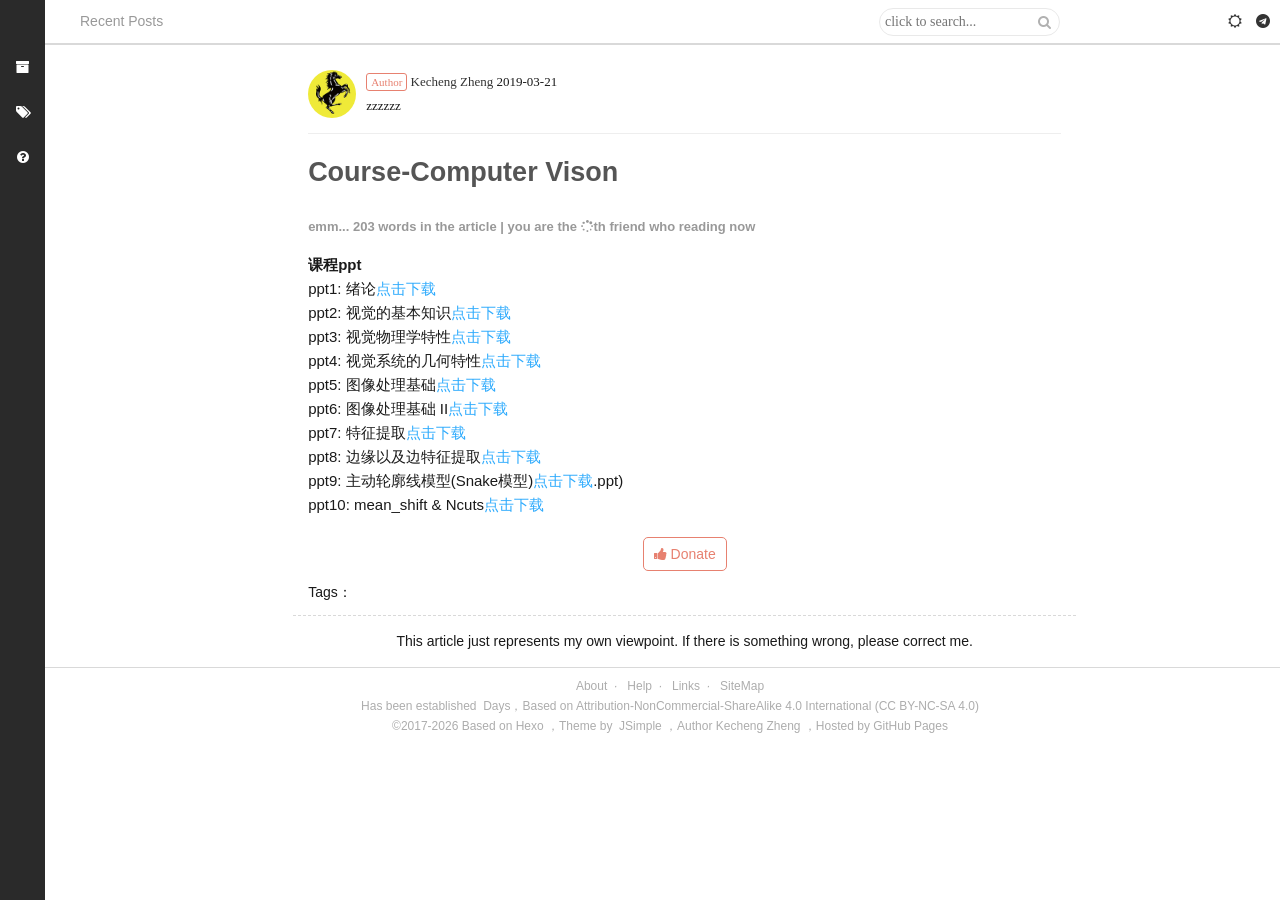
<file: 2019/03/21/cv/index.html>
<!DOCTYPE HTML>
<html class="no-js" lang="zh-CN">
<head><meta name="generator" content="Hexo 3.8.0">
    <!--[if lte IE 9]>
<meta http-equiv="refresh" content="0;url=http://yoursite.com/warn.html">
<![endif]-->
<meta charset="utf-8">
<meta http-equiv="X-DNS-Prefetch-Control" content="on">
<link rel="dns-prefetch" href="http://yoursite.com">
<link rel="dns-prefetch" href="//www.google-analytics.com">
<link rel="prefetch" href="http://yoursite.com">
<link rel="prefetch" href="//www.google-analytics.com">


<link rel="prerender" href="http://yoursite.com">

<meta http-equiv="X-UA-Compatible" content="IE=Edge">
<meta name="renderer" content="webkit">
<meta name="viewport" content="width=device-width, initial-scale=1.0,user-scalable=no">
<meta http-equiv="mobile-agent" content="format=html5; url=http://yoursite.com">
<meta name="author" content="John Doe">
<link rel="stylesheet" href="/css/JSimple.css">

<link rel="shortcut icon" href="/images/favicon.png">


<title>course-computer vison - Kecheng Zheng</title>

<meta name="keywords" content>

<meta name="description " content>

    <script type="text/x-mathjax-config">
        MathJax.Hub.Config({
            tex2jax: {
                inlineMath: [ ['$','$'], ["\\(","\\)"] ],
                processEscapes: true
            }
        });
    </script>


    

    

</head>
<body>
<div id="nav">
    <nav class="nav-menu">
        <a class="site-name current" href="/" title></a>
        <a class="site-index current" href="/"><i class="fa fa-home"></i><span>Home</span></a>
        <a href="/archives" title="Archives"><i class="fa fa-archives"></i><span>Archives</span></a>
        <a href="/tags" title="Tags"><i class="fa fa-tags"></i><span>Tags</span></a>
        <!-- custom single page of menus -->
        
        
        <a href="/help" title="帮助">
            <i class="fa fa-question-circle"></i>
            <span>帮助</span>
        </a>
        
    </nav>
</div>

<div class="nav-user">
    <a class="btn-search" href="#"><i class="fa fa-search"></i></a>
    <a class="btn-read-mode" href="#"><i class="fa fa-sun-o"></i></a>
    <a class="btn-sns-qr" href="javascript:"><i class="fa fa-telegram"></i></a>
</div>

<div id="wrapper" class="clearfix">
    <div id="body">
        <div class="main" id="main">
            <div id="cover">
    <div class="cover-img"></div>
    <div class="cover-info">
        
        <h1 class="cover-siteName">zkccloud</h1>
        <h3 class="cover-siteTitle">who am I?</h3>
        <p class="cover-siteDesc">2333</p>
        <div class="cover-sns">
            
    &nbsp;&nbsp;<div class="btn btn-github">
        <a href="https://github.com/zkcys001" target="_blank" title="github" ref="friend">
            <i class="fa fa-github"></i>
        </a>
    </div>


        </div>
    </div>
</div>

            <div class="page-title">
    <ul>
        <li><a href="/">Recent Posts</a></li>
        
        
        
        <li class="page-search">
    <form id="search" class="search-form">
        <input type="text" readonly="readonly" id="local-search-input-tip" placeholder="click to search...">
        <button type="button" disabled="disabled" class="search-form-submit"><i class="fa fa-search"></i></button>
    </form>
</li>

    </ul>
</div>
<div class="main-inner">
    <article class="post" itemscope itemtype="http://schema.org/BlogPosting">
        <div class="post-header">
            <div class="post-author clearfix">
                <a class="avatar fleft" href="https://zkcys001.github.io" target="_blank">
                    <img width="48" src="/images/favicon.png" alt="avatar">
                </a>
                <p><span class="label">Author</span>
                    <a href="https://zkcys001.github.io" target="_blank">Kecheng Zheng</a>
                    <span title="Last edited at&nbsp;2019-03-21">2019-03-21</span>
                </p>
                <p>zzzzzz</p>
            </div>
            <h2 class="post-title">Course-Computer Vison</h2>
            <div class="post-meta">
                emm... 203 words in the article |
                you are the&nbsp;<span id="busuanzi_value_page_pv"><i class="fa fa-spinner fa-spin"></i></span>th friend who reading now
            </div>
        </div>
        <div class="post-content markdown-body">
            <p><strong>课程ppt</strong><br>ppt1: 绪论<a href="/download/计算机视觉/1计算机视觉.ppt">点击下载</a><br>ppt2: 视觉的基本知识<a href="/download/计算机视觉/2视觉的基本知识.ppt">点击下载</a><br>ppt3: 视觉物理学特性<a href="/download/计算机视觉/3视觉物理学特性.pptx">点击下载</a><br>ppt4: 视觉系统的几何特性<a href="/download/计算机视觉/4视觉系统的几何特性.ppt">点击下载</a><br>ppt5: 图像处理基础<a href="/download/计算机视觉/5第三章图像处理基础.ppt">点击下载</a><br>ppt6: 图像处理基础 II<a href="/download/计算机视觉/6图像处理基础 II.ppt">点击下载</a><br>ppt7: 特征提取<a href="/download/计算机视觉/7特征提取.ppt">点击下载</a><br>ppt8: 边缘以及边特征提取<a href="/download/计算机视觉/8边缘以及边特征提取.ppt">点击下载</a><br>ppt9: 主动轮廓线模型(Snake模型)<a href="/download/计算机视觉/9主动轮廓线模型(Snake模型">点击下载</a>.ppt)<br>ppt10: mean_shift &amp; Ncuts<a href="/download/计算机视觉/10mean_shift&amp;Ncuts.ppt">点击下载</a></p>

        </div>
        <div class="post-tool">
            <a class="btn-thumbs-up" href="javascript:void(0);" data-cid="52" title="95">
                <i class="fa fa-thumbs-up" aria-hidden="true"></i> Donate
            </a>
        </div>
        
        <div class="post-tags">Tags：
            
        </div>
        
    </article>
    
    <p style="text-align: center">This article just represents my own viewpoint. If there is something wrong, please correct me.</p>
    
    

    

</div>
<script src="/js/busuanzi.pure.mini.js"></script>


        </div><!-- end #main-->
    </div><!-- end #body -->
    <footer class="footer">
    <div class="footer-inner" style="text-align: center">
        <p>
            <a href="/about" title="About">About</a>&nbsp;&nbsp<em>·</em>&nbsp;&nbsp
            <!-- 自定义链接 -->
            <a href="/help" title="Help">Help</a>&nbsp;&nbsp<em>·</em>&nbsp;&nbsp
            <a href="/links" title="Links">Links</a>&nbsp;&nbsp<em>·</em>&nbsp;&nbsp
            <a href="/sitemap.xml" title="SiteMap">SiteMap</a>
        </p>
        <p>
            Has been established&nbsp<a href="/timeline" id="siteBuildingTime"></a>&nbspDays，<a href="https://creativecommons.org/licenses/by-nc-sa/4.0/" target="_blank" rel="licence">Based on Attribution-NonCommercial-ShareAlike 4.0 International (CC BY-NC-SA 4.0)</a><br>
            ©2017-<span id="cpYear"></span> Based on&nbsp<a href="http://hexo.io" target="_blank" rel="nofollow">Hexo</a>
            ，Theme by&nbsp&nbsp<a href="https://github.com/tangkunyin/hexo-theme-jsimple" target="_blank" rel="bookmark">JSimple</a>
            ，Author&nbsp<a href="https://zkcys001.github.io" target="_blank" rel="friend">Kecheng Zheng</a>
            ，Hosted by <a href="https://pages.github.com/" target="_blank" rel="nofollow">GitHub Pages</a>
        </p>
    </div>
</footer>
<script src="/js/SimpleCore.js"></script>

</div>
<!-- search pop -->
<div class="popup search-popup local-search-popup">
    <div class="local-search-header clearfix">
        <span class="search-icon">
            <i class="fa fa-search"></i>
        </span>
        <span class="popup-btn-close">
            <i class="fa fa-times-circle"></i>
        </span>
        <div class="local-search-input-wrapper">
            <input id="local-search-input" spellcheck="false" type="text" autocomplete="off" placeholder="Input query keywords here...">
        </div>
    </div>
    <div id="local-search-result"></div>
</div>
<div class="fixed-btn">
    <a class="btn-gotop" href="javascript:"> <i class="fa fa-angle-up"></i></a>
</div>
<script>
    $(function () {
        var jsi_config = {
            buildingTime: 'DD/MM/YY',
            current: $('.post-tags').length > 0 ? 'post' : 'archive',
            snsQRCode: '/images/sns-qrcode.png',
            donateImg: '/images/donate-qr.png',
            localSearch: { dbPath: '' },
            readMode: 'day'
        };
        
        SimpleCore.init(jsi_config);
        
    });
</script>
</body>
</html>
</file>
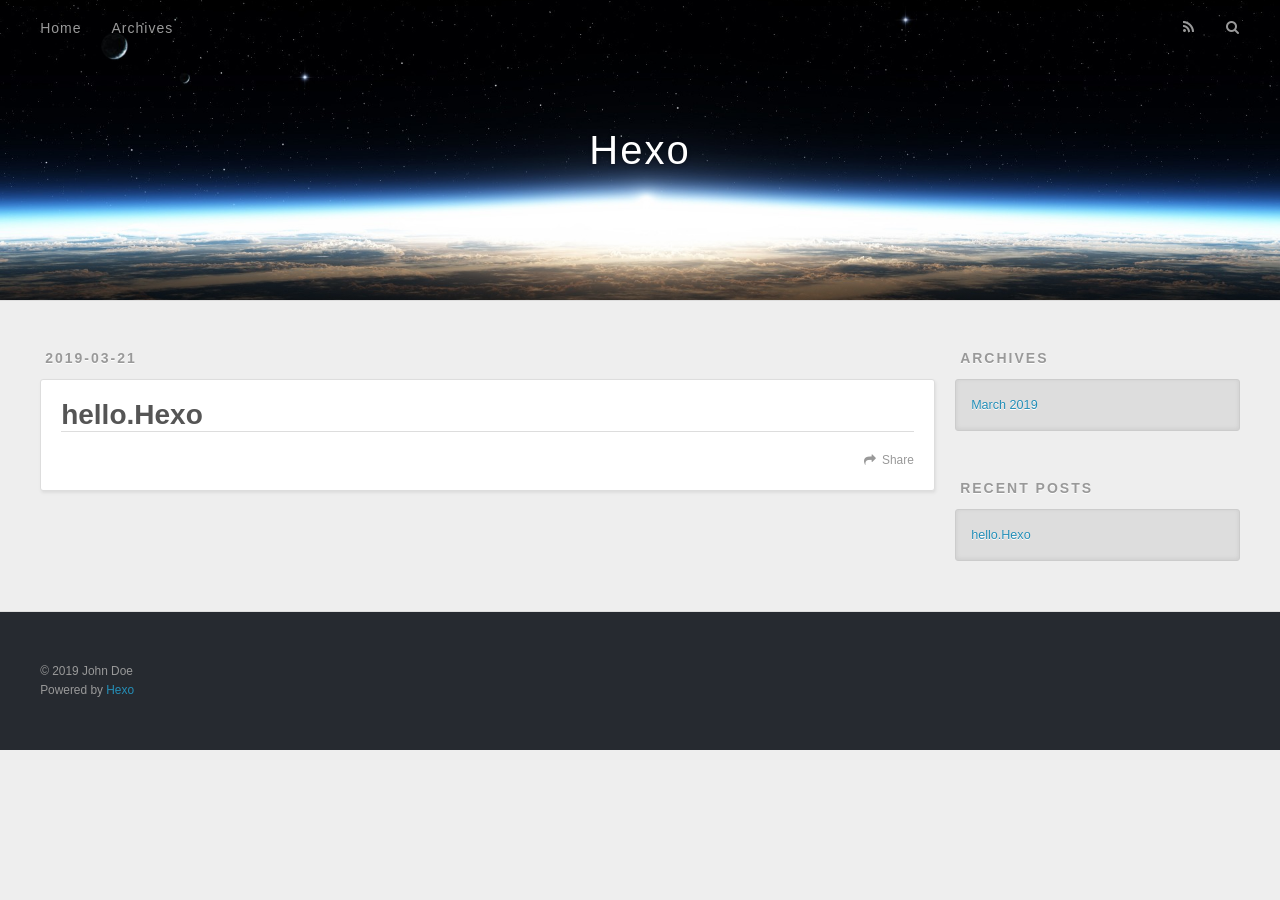
<file: 2019/03/21/hello-Hexo/index.html>
<!DOCTYPE html>
<html>
<head><meta name="generator" content="Hexo 3.8.0">
  <meta charset="utf-8">
  

  
  <title>hello.Hexo | Hexo</title>
  <meta name="viewport" content="width=device-width, initial-scale=1, maximum-scale=1">
  <meta property="og:type" content="article">
<meta property="og:title" content="hello.Hexo">
<meta property="og:url" content="http://yoursite.com/2019/03/21/hello-Hexo/index.html">
<meta property="og:site_name" content="Hexo">
<meta property="og:locale" content="default">
<meta property="og:updated_time" content="2019-03-21T02:33:15.658Z">
<meta name="twitter:card" content="summary">
<meta name="twitter:title" content="hello.Hexo">
  
    <link rel="alternate" href="/atom.xml" title="Hexo" type="application/atom+xml">
  
  
    <link rel="icon" href="/favicon.png">
  
  
    <link href="//fonts.googleapis.com/css?family=Source+Code+Pro" rel="stylesheet" type="text/css">
  
  <link rel="stylesheet" href="/css/style.css">
</head>
</html>
<body>
  <div id="container">
    <div id="wrap">
      <header id="header">
  <div id="banner"></div>
  <div id="header-outer" class="outer">
    <div id="header-title" class="inner">
      <h1 id="logo-wrap">
        <a href="/" id="logo">Hexo</a>
      </h1>
      
    </div>
    <div id="header-inner" class="inner">
      <nav id="main-nav">
        <a id="main-nav-toggle" class="nav-icon"></a>
        
          <a class="main-nav-link" href="/">Home</a>
        
          <a class="main-nav-link" href="/archives">Archives</a>
        
      </nav>
      <nav id="sub-nav">
        
          <a id="nav-rss-link" class="nav-icon" href="/atom.xml" title="RSS Feed"></a>
        
        <a id="nav-search-btn" class="nav-icon" title="Search"></a>
      </nav>
      <div id="search-form-wrap">
        <form action="//google.com/search" method="get" accept-charset="UTF-8" class="search-form"><input type="search" name="q" class="search-form-input" placeholder="Search"><button type="submit" class="search-form-submit">&#xF002;</button><input type="hidden" name="sitesearch" value="http://yoursite.com"></form>
      </div>
    </div>
  </div>
</header>
      <div class="outer">
        <section id="main"><article id="post-hello-Hexo" class="article article-type-post" itemscope itemprop="blogPost">
  <div class="article-meta">
    <a href="/2019/03/21/hello-Hexo/" class="article-date">
  <time datetime="2019-03-21T02:33:15.000Z" itemprop="datePublished">2019-03-21</time>
</a>
    
  </div>
  <div class="article-inner">
    
    
      <header class="article-header">
        
  
    <h1 class="article-title" itemprop="name">
      hello.Hexo
    </h1>
  

      </header>
    
    <div class="article-entry" itemprop="articleBody">
      
        
      
    </div>
    <footer class="article-footer">
      <a data-url="http://yoursite.com/2019/03/21/hello-Hexo/" data-id="cjti105s00000m8tgr5kkm1iu" class="article-share-link">Share</a>
      
      
    </footer>
  </div>
  
    
  
</article>

</section>
        
          <aside id="sidebar">
  
    

  
    

  
    
  
    
  <div class="widget-wrap">
    <h3 class="widget-title">Archives</h3>
    <div class="widget">
      <ul class="archive-list"><li class="archive-list-item"><a class="archive-list-link" href="/archives/2019/03/">March 2019</a></li></ul>
    </div>
  </div>


  
    
  <div class="widget-wrap">
    <h3 class="widget-title">Recent Posts</h3>
    <div class="widget">
      <ul>
        
          <li>
            <a href="/2019/03/21/hello-Hexo/">hello.Hexo</a>
          </li>
        
      </ul>
    </div>
  </div>

  
</aside>
        
      </div>
      <footer id="footer">
  
  <div class="outer">
    <div id="footer-info" class="inner">
      &copy; 2019 John Doe<br>
      Powered by <a href="http://hexo.io/" target="_blank">Hexo</a>
    </div>
  </div>
</footer>
    </div>
    <nav id="mobile-nav">
  
    <a href="/" class="mobile-nav-link">Home</a>
  
    <a href="/archives" class="mobile-nav-link">Archives</a>
  
</nav>
    

<script src="//ajax.googleapis.com/ajax/libs/jquery/2.0.3/jquery.min.js"></script>


  <link rel="stylesheet" href="/fancybox/jquery.fancybox.css">
  <script src="/fancybox/jquery.fancybox.pack.js"></script>


<script src="/js/script.js"></script>



  </div>
</body>
</html>
</file>
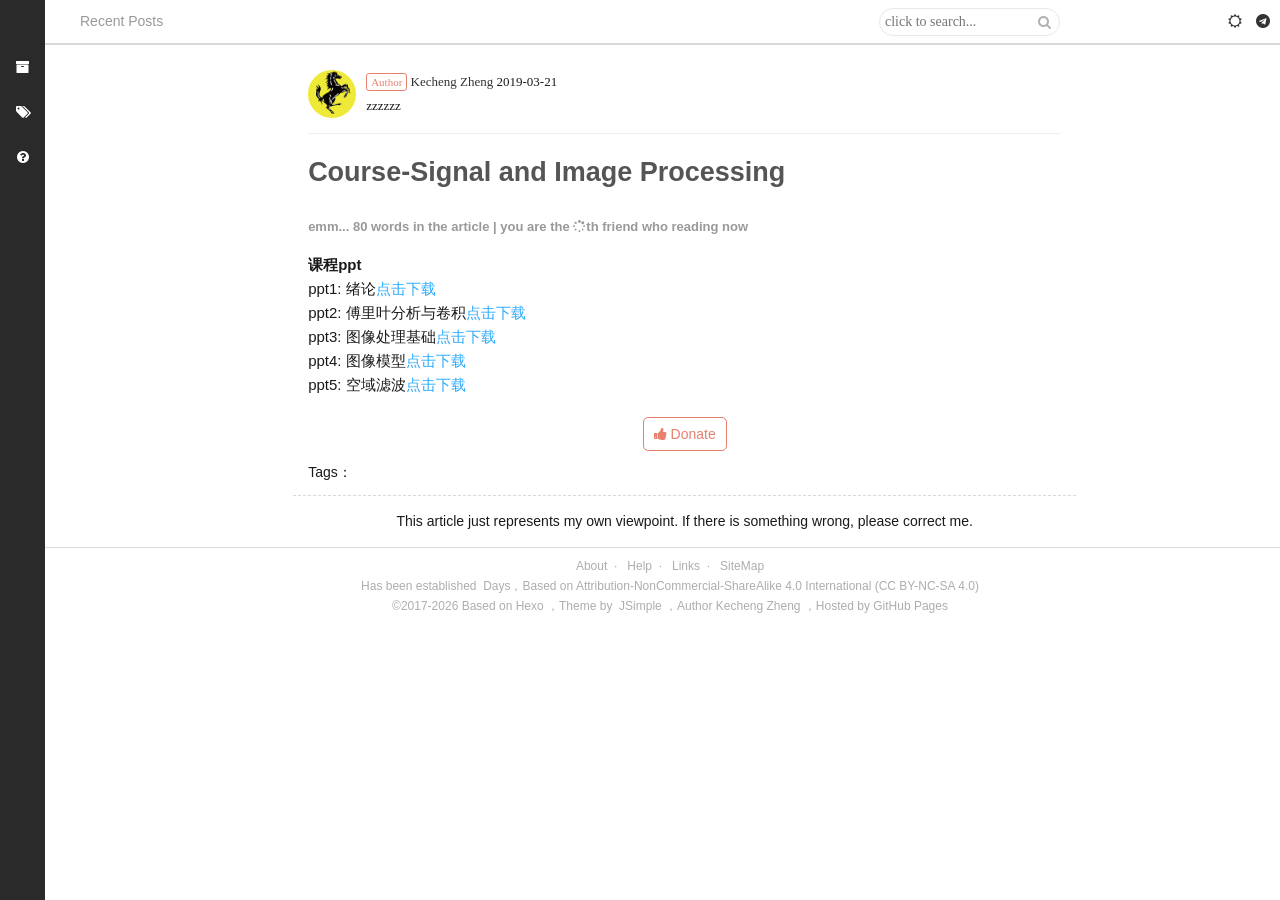
<file: 2019/03/21/sip/index.html>
<!DOCTYPE HTML>
<html class="no-js" lang="zh-CN">
<head><meta name="generator" content="Hexo 3.8.0">
    <!--[if lte IE 9]>
<meta http-equiv="refresh" content="0;url=http://yoursite.com/warn.html">
<![endif]-->
<meta charset="utf-8">
<meta http-equiv="X-DNS-Prefetch-Control" content="on">
<link rel="dns-prefetch" href="http://yoursite.com">
<link rel="dns-prefetch" href="//www.google-analytics.com">
<link rel="prefetch" href="http://yoursite.com">
<link rel="prefetch" href="//www.google-analytics.com">


<link rel="prerender" href="http://yoursite.com">

<meta http-equiv="X-UA-Compatible" content="IE=Edge">
<meta name="renderer" content="webkit">
<meta name="viewport" content="width=device-width, initial-scale=1.0,user-scalable=no">
<meta http-equiv="mobile-agent" content="format=html5; url=http://yoursite.com">
<meta name="author" content="John Doe">
<link rel="stylesheet" href="/css/JSimple.css">

<link rel="shortcut icon" href="/images/favicon.png">


<title>course-signal and image processing - Kecheng Zheng</title>

<meta name="keywords" content>

<meta name="description " content>

    <script type="text/x-mathjax-config">
        MathJax.Hub.Config({
            tex2jax: {
                inlineMath: [ ['$','$'], ["\\(","\\)"] ],
                processEscapes: true
            }
        });
    </script>


    

    

</head>
<body>
<div id="nav">
    <nav class="nav-menu">
        <a class="site-name current" href="/" title></a>
        <a class="site-index current" href="/"><i class="fa fa-home"></i><span>Home</span></a>
        <a href="/archives" title="Archives"><i class="fa fa-archives"></i><span>Archives</span></a>
        <a href="/tags" title="Tags"><i class="fa fa-tags"></i><span>Tags</span></a>
        <!-- custom single page of menus -->
        
        
        <a href="/help" title="帮助">
            <i class="fa fa-question-circle"></i>
            <span>帮助</span>
        </a>
        
    </nav>
</div>

<div class="nav-user">
    <a class="btn-search" href="#"><i class="fa fa-search"></i></a>
    <a class="btn-read-mode" href="#"><i class="fa fa-sun-o"></i></a>
    <a class="btn-sns-qr" href="javascript:"><i class="fa fa-telegram"></i></a>
</div>

<div id="wrapper" class="clearfix">
    <div id="body">
        <div class="main" id="main">
            <div id="cover">
    <div class="cover-img"></div>
    <div class="cover-info">
        
        <h1 class="cover-siteName">zkccloud</h1>
        <h3 class="cover-siteTitle">who am I?</h3>
        <p class="cover-siteDesc">2333</p>
        <div class="cover-sns">
            
    &nbsp;&nbsp;<div class="btn btn-github">
        <a href="https://github.com/zkcys001" target="_blank" title="github" ref="friend">
            <i class="fa fa-github"></i>
        </a>
    </div>


        </div>
    </div>
</div>

            <div class="page-title">
    <ul>
        <li><a href="/">Recent Posts</a></li>
        
        
        
        <li class="page-search">
    <form id="search" class="search-form">
        <input type="text" readonly="readonly" id="local-search-input-tip" placeholder="click to search...">
        <button type="button" disabled="disabled" class="search-form-submit"><i class="fa fa-search"></i></button>
    </form>
</li>

    </ul>
</div>
<div class="main-inner">
    <article class="post" itemscope itemtype="http://schema.org/BlogPosting">
        <div class="post-header">
            <div class="post-author clearfix">
                <a class="avatar fleft" href="https://zkcys001.github.io" target="_blank">
                    <img width="48" src="/images/favicon.png" alt="avatar">
                </a>
                <p><span class="label">Author</span>
                    <a href="https://zkcys001.github.io" target="_blank">Kecheng Zheng</a>
                    <span title="Last edited at&nbsp;2019-03-21">2019-03-21</span>
                </p>
                <p>zzzzzz</p>
            </div>
            <h2 class="post-title">Course-Signal and Image Processing</h2>
            <div class="post-meta">
                emm... 80 words in the article |
                you are the&nbsp;<span id="busuanzi_value_page_pv"><i class="fa fa-spinner fa-spin"></i></span>th friend who reading now
            </div>
        </div>
        <div class="post-content markdown-body">
            <p><strong>课程ppt</strong><br>ppt1: 绪论<a href="/download/信号与图像/绪论.pptx">点击下载</a><br>ppt2: 傅里叶分析与卷积<a href="/download/信号与图像/傅里叶分析与卷积.pptx">点击下载</a><br>ppt3: 图像处理基础<a href="/download/信号与图像/图像处理基础.pptx">点击下载</a><br>ppt4: 图像模型<a href="/download/信号与图像/图像模型.pptx">点击下载</a><br>ppt5: 空域滤波<a href="/download/信号与图像/空域滤波.pptx">点击下载</a></p>

        </div>
        <div class="post-tool">
            <a class="btn-thumbs-up" href="javascript:void(0);" data-cid="52" title="95">
                <i class="fa fa-thumbs-up" aria-hidden="true"></i> Donate
            </a>
        </div>
        
        <div class="post-tags">Tags：
            
        </div>
        
    </article>
    
    <p style="text-align: center">This article just represents my own viewpoint. If there is something wrong, please correct me.</p>
    
    

    

</div>
<script src="/js/busuanzi.pure.mini.js"></script>


        </div><!-- end #main-->
    </div><!-- end #body -->
    <footer class="footer">
    <div class="footer-inner" style="text-align: center">
        <p>
            <a href="/about" title="About">About</a>&nbsp;&nbsp<em>·</em>&nbsp;&nbsp
            <!-- 自定义链接 -->
            <a href="/help" title="Help">Help</a>&nbsp;&nbsp<em>·</em>&nbsp;&nbsp
            <a href="/links" title="Links">Links</a>&nbsp;&nbsp<em>·</em>&nbsp;&nbsp
            <a href="/sitemap.xml" title="SiteMap">SiteMap</a>
        </p>
        <p>
            Has been established&nbsp<a href="/timeline" id="siteBuildingTime"></a>&nbspDays，<a href="https://creativecommons.org/licenses/by-nc-sa/4.0/" target="_blank" rel="licence">Based on Attribution-NonCommercial-ShareAlike 4.0 International (CC BY-NC-SA 4.0)</a><br>
            ©2017-<span id="cpYear"></span> Based on&nbsp<a href="http://hexo.io" target="_blank" rel="nofollow">Hexo</a>
            ，Theme by&nbsp&nbsp<a href="https://github.com/tangkunyin/hexo-theme-jsimple" target="_blank" rel="bookmark">JSimple</a>
            ，Author&nbsp<a href="https://zkcys001.github.io" target="_blank" rel="friend">Kecheng Zheng</a>
            ，Hosted by <a href="https://pages.github.com/" target="_blank" rel="nofollow">GitHub Pages</a>
        </p>
    </div>
</footer>
<script src="/js/SimpleCore.js"></script>

</div>
<!-- search pop -->
<div class="popup search-popup local-search-popup">
    <div class="local-search-header clearfix">
        <span class="search-icon">
            <i class="fa fa-search"></i>
        </span>
        <span class="popup-btn-close">
            <i class="fa fa-times-circle"></i>
        </span>
        <div class="local-search-input-wrapper">
            <input id="local-search-input" spellcheck="false" type="text" autocomplete="off" placeholder="Input query keywords here...">
        </div>
    </div>
    <div id="local-search-result"></div>
</div>
<div class="fixed-btn">
    <a class="btn-gotop" href="javascript:"> <i class="fa fa-angle-up"></i></a>
</div>
<script>
    $(function () {
        var jsi_config = {
            buildingTime: 'DD/MM/YY',
            current: $('.post-tags').length > 0 ? 'post' : 'archive',
            snsQRCode: '/images/sns-qrcode.png',
            donateImg: '/images/donate-qr.png',
            localSearch: { dbPath: '' },
            readMode: 'day'
        };
        
        SimpleCore.init(jsi_config);
        
    });
</script>
</body>
</html>
</file>
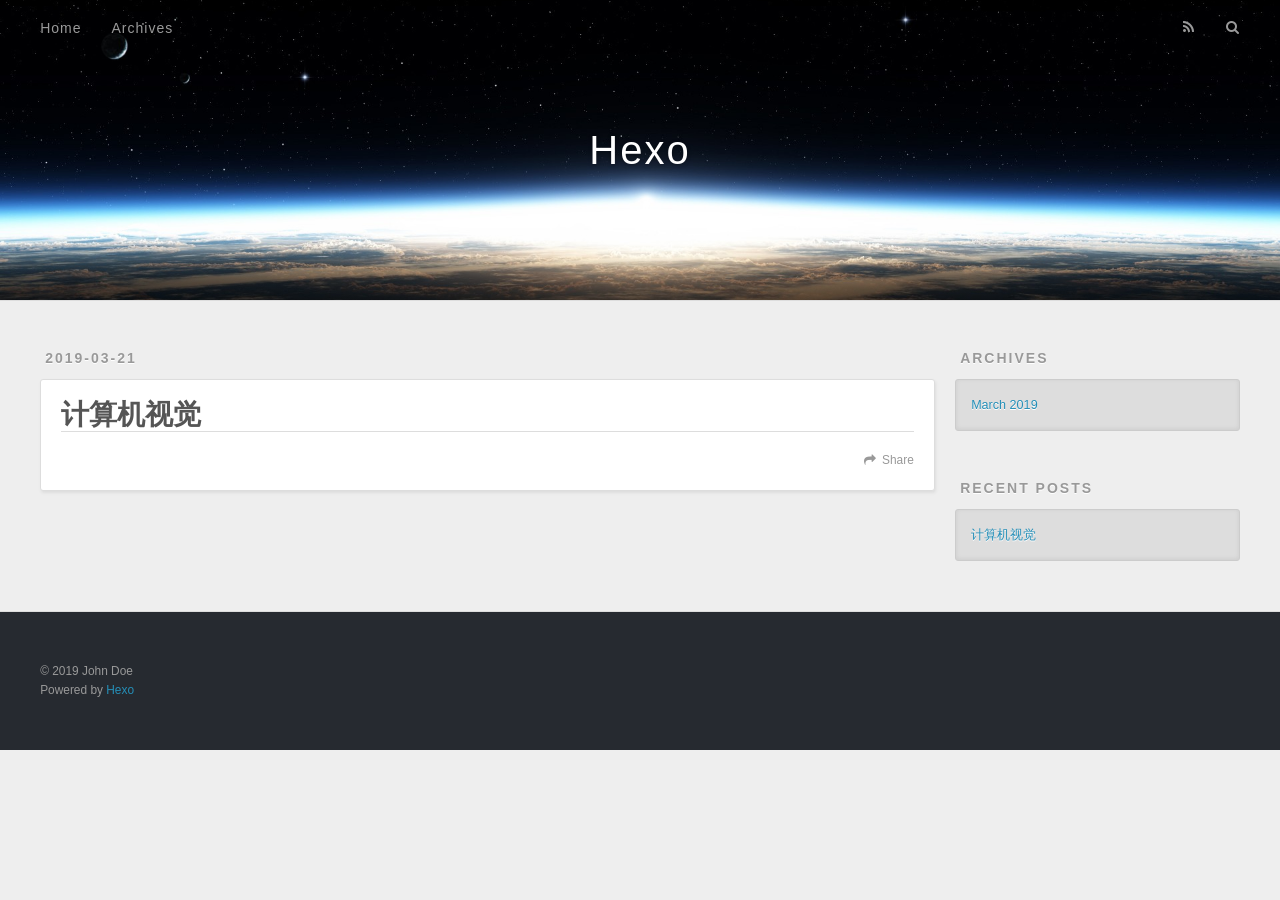
<file: 2019/03/21/计算机视觉/index.html>
<!DOCTYPE html>
<html>
<head><meta name="generator" content="Hexo 3.8.0">
  <meta charset="utf-8">
  

  
  <title>计算机视觉 | Hexo</title>
  <meta name="viewport" content="width=device-width, initial-scale=1, maximum-scale=1">
  <meta property="og:type" content="article">
<meta property="og:title" content="计算机视觉">
<meta property="og:url" content="http://yoursite.com/2019/03/21/计算机视觉/index.html">
<meta property="og:site_name" content="Hexo">
<meta property="og:locale" content="default">
<meta property="og:updated_time" content="2019-03-21T02:40:13.750Z">
<meta name="twitter:card" content="summary">
<meta name="twitter:title" content="计算机视觉">
  
    <link rel="alternate" href="/atom.xml" title="Hexo" type="application/atom+xml">
  
  
    <link rel="icon" href="/favicon.png">
  
  
    <link href="//fonts.googleapis.com/css?family=Source+Code+Pro" rel="stylesheet" type="text/css">
  
  <link rel="stylesheet" href="/css/style.css">
</head>
</html>
<body>
  <div id="container">
    <div id="wrap">
      <header id="header">
  <div id="banner"></div>
  <div id="header-outer" class="outer">
    <div id="header-title" class="inner">
      <h1 id="logo-wrap">
        <a href="/" id="logo">Hexo</a>
      </h1>
      
    </div>
    <div id="header-inner" class="inner">
      <nav id="main-nav">
        <a id="main-nav-toggle" class="nav-icon"></a>
        
          <a class="main-nav-link" href="/">Home</a>
        
          <a class="main-nav-link" href="/archives">Archives</a>
        
      </nav>
      <nav id="sub-nav">
        
          <a id="nav-rss-link" class="nav-icon" href="/atom.xml" title="RSS Feed"></a>
        
        <a id="nav-search-btn" class="nav-icon" title="Search"></a>
      </nav>
      <div id="search-form-wrap">
        <form action="//google.com/search" method="get" accept-charset="UTF-8" class="search-form"><input type="search" name="q" class="search-form-input" placeholder="Search"><button type="submit" class="search-form-submit">&#xF002;</button><input type="hidden" name="sitesearch" value="http://yoursite.com"></form>
      </div>
    </div>
  </div>
</header>
      <div class="outer">
        <section id="main"><article id="post-计算机视觉" class="article article-type-post" itemscope itemprop="blogPost">
  <div class="article-meta">
    <a href="/2019/03/21/计算机视觉/" class="article-date">
  <time datetime="2019-03-21T02:33:15.000Z" itemprop="datePublished">2019-03-21</time>
</a>
    
  </div>
  <div class="article-inner">
    
    
      <header class="article-header">
        
  
    <h1 class="article-title" itemprop="name">
      计算机视觉
    </h1>
  

      </header>
    
    <div class="article-entry" itemprop="articleBody">
      
        
      
    </div>
    <footer class="article-footer">
      <a data-url="http://yoursite.com/2019/03/21/计算机视觉/" data-id="cjti13rz20000u4tg8hpgqoag" class="article-share-link">Share</a>
      
      
    </footer>
  </div>
  
    
  
</article>

</section>
        
          <aside id="sidebar">
  
    

  
    

  
    
  
    
  <div class="widget-wrap">
    <h3 class="widget-title">Archives</h3>
    <div class="widget">
      <ul class="archive-list"><li class="archive-list-item"><a class="archive-list-link" href="/archives/2019/03/">March 2019</a></li></ul>
    </div>
  </div>


  
    
  <div class="widget-wrap">
    <h3 class="widget-title">Recent Posts</h3>
    <div class="widget">
      <ul>
        
          <li>
            <a href="/2019/03/21/计算机视觉/">计算机视觉</a>
          </li>
        
      </ul>
    </div>
  </div>

  
</aside>
        
      </div>
      <footer id="footer">
  
  <div class="outer">
    <div id="footer-info" class="inner">
      &copy; 2019 John Doe<br>
      Powered by <a href="http://hexo.io/" target="_blank">Hexo</a>
    </div>
  </div>
</footer>
    </div>
    <nav id="mobile-nav">
  
    <a href="/" class="mobile-nav-link">Home</a>
  
    <a href="/archives" class="mobile-nav-link">Archives</a>
  
</nav>
    

<script src="//ajax.googleapis.com/ajax/libs/jquery/2.0.3/jquery.min.js"></script>


  <link rel="stylesheet" href="/fancybox/jquery.fancybox.css">
  <script src="/fancybox/jquery.fancybox.pack.js"></script>


<script src="/js/script.js"></script>



  </div>
</body>
</html>
</file>
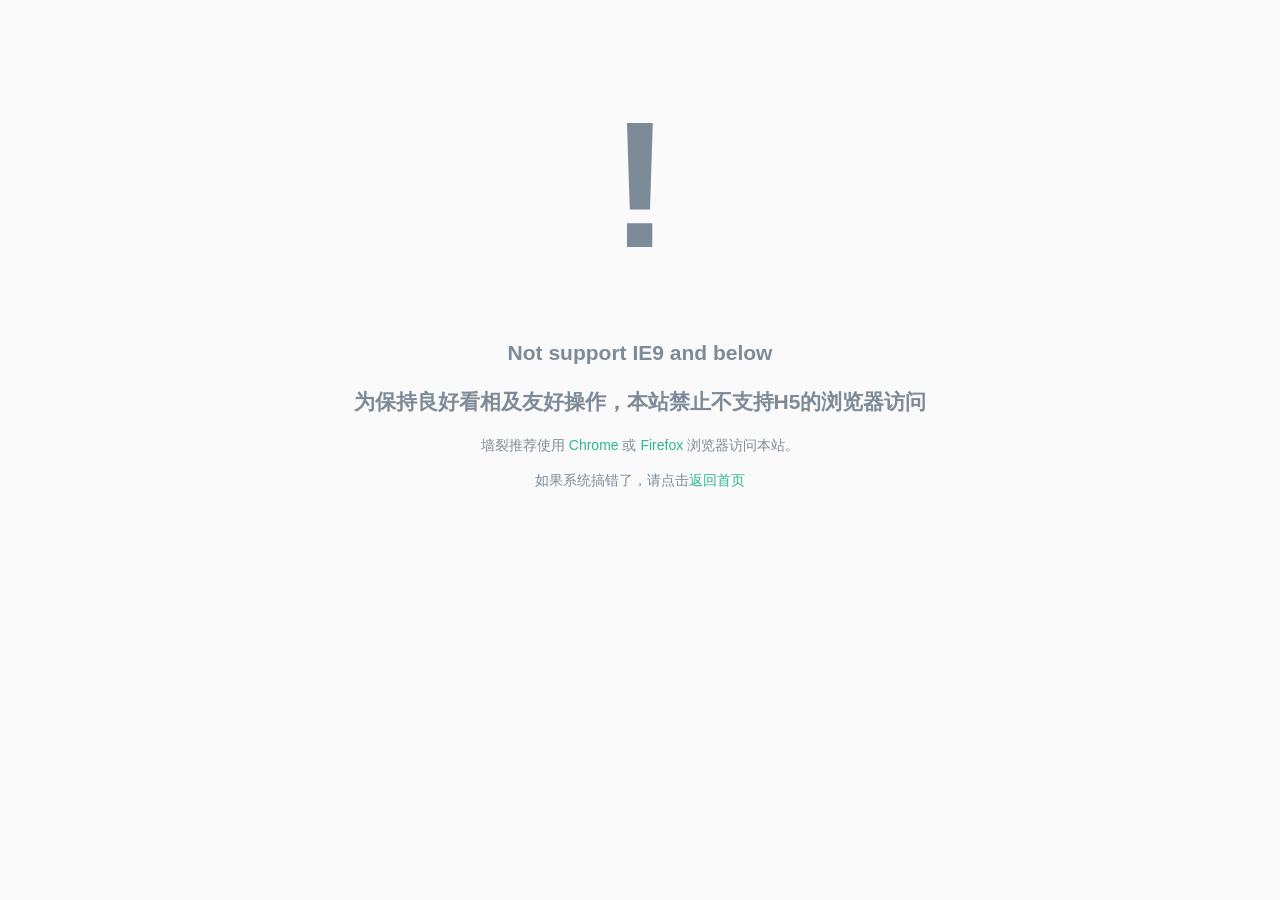
<file: warn.html>
<!DOCTYPE html PUBLIC "-//W3C//DTD XHTML 1.0 Transitional//EN" "http://www.w3.org/TR/xhtml1/DTD/xhtml1-transitional.dtd">
<!-- saved from url=(0024)http://yansu.org/ie.html -->
<html xmlns="http://www.w3.org/1999/xhtml" xml:lang="en" lang="en"><head><meta name="generator" content="Hexo 3.8.0"><meta http-equiv="Content-Type" content="text/html; charset=UTF-8">
    <title>警告：不被支持的浏览器</title>
    <link rel="icon" href="/images/favicon.png">
    <meta name="robots" content="noindex">
    <style type="text/css">
      body {
        width:600px;
        margin:50px auto;
        font:14px/1.5 'Trebuchet MS', sans-serif;
        text-align:center;
        background-color:#fafafa;
      }
      h1 {
        margin:0;
        color:#7D8B99;
        font-size:180px;
      }
      h2, p {
        color:#7D8B99;
      }
      a {
        color:#2EB695;
        text-decoration:none;
      }
    </style>
</head>
<body>
    <h1>!</h1>
    <h2>Not support IE9 and below</h2>
    <h2>为保持良好看相及友好操作，本站禁止不支持H5的浏览器访问</h2>
    <p>
        墙裂推荐使用
        <a href="https://www.chrome.com/" ref="nofollow">Chrome</a> 或
        <a href="http://www.mozilla.org/" ref="nofollow">Firefox</a> 浏览器访问本站。
    </p>
    <p>如果系统搞错了，请点击<a href="./">返回首页</a></p>
</body>
</html>
</file>
<file: css/style.css>
body {
  width: 100%;
}
body:before,
body:after {
  content: "";
  display: table;
}
body:after {
  clear: both;
}
html,
body,
div,
span,
applet,
object,
iframe,
h1,
h2,
h3,
h4,
h5,
h6,
p,
blockquote,
pre,
a,
abbr,
acronym,
address,
big,
cite,
code,
del,
dfn,
em,
img,
ins,
kbd,
q,
s,
samp,
small,
strike,
strong,
sub,
sup,
tt,
var,
dl,
dt,
dd,
ol,
ul,
li,
fieldset,
form,
label,
legend,
table,
caption,
tbody,
tfoot,
thead,
tr,
th,
td {
  margin: 0;
  padding: 0;
  border: 0;
  outline: 0;
  font-weight: inherit;
  font-style: inherit;
  font-family: inherit;
  font-size: 100%;
  vertical-align: baseline;
}
body {
  line-height: 1;
  color: #000;
  background: #fff;
}
ol,
ul {
  list-style: none;
}
table {
  border-collapse: separate;
  border-spacing: 0;
  vertical-align: middle;
}
caption,
th,
td {
  text-align: left;
  font-weight: normal;
  vertical-align: middle;
}
a img {
  border: none;
}
input,
button {
  margin: 0;
  padding: 0;
}
input::-moz-focus-inner,
button::-moz-focus-inner {
  border: 0;
  padding: 0;
}
@font-face {
  font-family: FontAwesome;
  font-style: normal;
  font-weight: normal;
  src: url("fonts/fontawesome-webfont.eot?v=#4.0.3");
  src: url("fonts/fontawesome-webfont.eot?#iefix&v=#4.0.3") format("embedded-opentype"), url("fonts/fontawesome-webfont.woff?v=#4.0.3") format("woff"), url("fonts/fontawesome-webfont.ttf?v=#4.0.3") format("truetype"), url("fonts/fontawesome-webfont.svg#fontawesomeregular?v=#4.0.3") format("svg");
}
html,
body,
#container {
  height: 100%;
}
body {
  background: #eee;
  font: 14px -apple-system, BlinkMacSystemFont, "Segoe UI", "Roboto", "Oxygen", "Ubuntu", "Cantarell", "Fira Sans", "Droid Sans", "Helvetica Neue", sans-serif;
  -webkit-text-size-adjust: 100%;
}
.outer {
  max-width: 1220px;
  margin: 0 auto;
  padding: 0 20px;
}
.outer:before,
.outer:after {
  content: "";
  display: table;
}
.outer:after {
  clear: both;
}
.inner {
  display: inline;
  float: left;
  width: 98.33333333333333%;
  margin: 0 0.833333333333333%;
}
.left,
.alignleft {
  float: left;
}
.right,
.alignright {
  float: right;
}
.clear {
  clear: both;
}
#container {
  position: relative;
}
.mobile-nav-on {
  overflow: hidden;
}
#wrap {
  height: 100%;
  width: 100%;
  position: absolute;
  top: 0;
  left: 0;
  -webkit-transition: 0.2s ease-out;
  -moz-transition: 0.2s ease-out;
  -ms-transition: 0.2s ease-out;
  transition: 0.2s ease-out;
  z-index: 1;
  background: #eee;
}
.mobile-nav-on #wrap {
  left: 280px;
}
@media screen and (min-width: 768px) {
  #main {
    display: inline;
    float: left;
    width: 73.33333333333333%;
    margin: 0 0.833333333333333%;
  }
}
.article-date,
.article-category-link,
.archive-year,
.widget-title {
  text-decoration: none;
  text-transform: uppercase;
  letter-spacing: 2px;
  color: #999;
  margin-bottom: 1em;
  margin-left: 5px;
  line-height: 1em;
  text-shadow: 0 1px #fff;
  font-weight: bold;
}
.article-inner,
.archive-article-inner {
  background: #fff;
  -webkit-box-shadow: 1px 2px 3px #ddd;
  box-shadow: 1px 2px 3px #ddd;
  border: 1px solid #ddd;
  border-radius: 3px;
}
.article-entry h1,
.widget h1 {
  font-size: 2em;
}
.article-entry h2,
.widget h2 {
  font-size: 1.5em;
}
.article-entry h3,
.widget h3 {
  font-size: 1.3em;
}
.article-entry h4,
.widget h4 {
  font-size: 1.2em;
}
.article-entry h5,
.widget h5 {
  font-size: 1em;
}
.article-entry h6,
.widget h6 {
  font-size: 1em;
  color: #999;
}
.article-entry hr,
.widget hr {
  border: 1px dashed #ddd;
}
.article-entry strong,
.widget strong {
  font-weight: bold;
}
.article-entry em,
.widget em,
.article-entry cite,
.widget cite {
  font-style: italic;
}
.article-entry sup,
.widget sup,
.article-entry sub,
.widget sub {
  font-size: 0.75em;
  line-height: 0;
  position: relative;
  vertical-align: baseline;
}
.article-entry sup,
.widget sup {
  top: -0.5em;
}
.article-entry sub,
.widget sub {
  bottom: -0.2em;
}
.article-entry small,
.widget small {
  font-size: 0.85em;
}
.article-entry acronym,
.widget acronym,
.article-entry abbr,
.widget abbr {
  border-bottom: 1px dotted;
}
.article-entry ul,
.widget ul,
.article-entry ol,
.widget ol,
.article-entry dl,
.widget dl {
  margin: 0 20px;
  line-height: 1.6em;
}
.article-entry ul ul,
.widget ul ul,
.article-entry ol ul,
.widget ol ul,
.article-entry ul ol,
.widget ul ol,
.article-entry ol ol,
.widget ol ol {
  margin-top: 0;
  margin-bottom: 0;
}
.article-entry ul,
.widget ul {
  list-style: disc;
}
.article-entry ol,
.widget ol {
  list-style: decimal;
}
.article-entry dt,
.widget dt {
  font-weight: bold;
}
#header {
  height: 300px;
  position: relative;
  border-bottom: 1px solid #ddd;
}
#header:before,
#header:after {
  content: "";
  position: absolute;
  left: 0;
  right: 0;
  height: 40px;
}
#header:before {
  top: 0;
  background: -webkit-linear-gradient(rgba(0,0,0,0.2), transparent);
  background: -moz-linear-gradient(rgba(0,0,0,0.2), transparent);
  background: -ms-linear-gradient(rgba(0,0,0,0.2), transparent);
  background: linear-gradient(rgba(0,0,0,0.2), transparent);
}
#header:after {
  bottom: 0;
  background: -webkit-linear-gradient(transparent, rgba(0,0,0,0.2));
  background: -moz-linear-gradient(transparent, rgba(0,0,0,0.2));
  background: -ms-linear-gradient(transparent, rgba(0,0,0,0.2));
  background: linear-gradient(transparent, rgba(0,0,0,0.2));
}
#header-outer {
  height: 100%;
  position: relative;
}
#header-inner {
  position: relative;
  overflow: hidden;
}
#banner {
  position: absolute;
  top: 0;
  left: 0;
  width: 100%;
  height: 100%;
  background: url("images/banner.jpg") center #000;
  -webkit-background-size: cover;
  -moz-background-size: cover;
  background-size: cover;
  z-index: -1;
}
#header-title {
  text-align: center;
  height: 40px;
  position: absolute;
  top: 50%;
  left: 0;
  margin-top: -20px;
}
#logo,
#subtitle {
  text-decoration: none;
  color: #fff;
  font-weight: 300;
  text-shadow: 0 1px 4px rgba(0,0,0,0.3);
}
#logo {
  font-size: 40px;
  line-height: 40px;
  letter-spacing: 2px;
}
#subtitle {
  font-size: 16px;
  line-height: 16px;
  letter-spacing: 1px;
}
#subtitle-wrap {
  margin-top: 16px;
}
#main-nav {
  float: left;
  margin-left: -15px;
}
.nav-icon,
.main-nav-link {
  float: left;
  color: #fff;
  opacity: 0.6;
  text-decoration: none;
  text-shadow: 0 1px rgba(0,0,0,0.2);
  -webkit-transition: opacity 0.2s;
  -moz-transition: opacity 0.2s;
  -ms-transition: opacity 0.2s;
  transition: opacity 0.2s;
  display: block;
  padding: 20px 15px;
}
.nav-icon:hover,
.main-nav-link:hover {
  opacity: 1;
}
.nav-icon {
  font-family: FontAwesome;
  text-align: center;
  font-size: 14px;
  width: 14px;
  height: 14px;
  padding: 20px 15px;
  position: relative;
  cursor: pointer;
}
.main-nav-link {
  font-weight: 300;
  letter-spacing: 1px;
}
@media screen and (max-width: 479px) {
  .main-nav-link {
    display: none;
  }
}
#main-nav-toggle {
  display: none;
}
#main-nav-toggle:before {
  content: "\f0c9";
}
@media screen and (max-width: 479px) {
  #main-nav-toggle {
    display: block;
  }
}
#sub-nav {
  float: right;
  margin-right: -15px;
}
#nav-rss-link:before {
  content: "\f09e";
}
#nav-search-btn:before {
  content: "\f002";
}
#search-form-wrap {
  position: absolute;
  top: 15px;
  width: 150px;
  height: 30px;
  right: -150px;
  opacity: 0;
  -webkit-transition: 0.2s ease-out;
  -moz-transition: 0.2s ease-out;
  -ms-transition: 0.2s ease-out;
  transition: 0.2s ease-out;
}
#search-form-wrap.on {
  opacity: 1;
  right: 0;
}
@media screen and (max-width: 479px) {
  #search-form-wrap {
    width: 100%;
    right: -100%;
  }
}
.search-form {
  position: absolute;
  top: 0;
  left: 0;
  right: 0;
  background: #fff;
  padding: 5px 15px;
  border-radius: 15px;
  -webkit-box-shadow: 0 0 10px rgba(0,0,0,0.3);
  box-shadow: 0 0 10px rgba(0,0,0,0.3);
}
.search-form-input {
  border: none;
  background: none;
  color: #555;
  width: 100%;
  font: 13px -apple-system, BlinkMacSystemFont, "Segoe UI", "Roboto", "Oxygen", "Ubuntu", "Cantarell", "Fira Sans", "Droid Sans", "Helvetica Neue", sans-serif;
  outline: none;
}
.search-form-input::-webkit-search-results-decoration,
.search-form-input::-webkit-search-cancel-button {
  -webkit-appearance: none;
}
.search-form-submit {
  position: absolute;
  top: 50%;
  right: 10px;
  margin-top: -7px;
  font: 13px FontAwesome;
  border: none;
  background: none;
  color: #bbb;
  cursor: pointer;
}
.search-form-submit:hover,
.search-form-submit:focus {
  color: #777;
}
.article {
  margin: 50px 0;
}
.article-inner {
  overflow: hidden;
}
.article-meta:before,
.article-meta:after {
  content: "";
  display: table;
}
.article-meta:after {
  clear: both;
}
.article-date {
  float: left;
}
.article-category {
  float: left;
  line-height: 1em;
  color: #ccc;
  text-shadow: 0 1px #fff;
  margin-left: 8px;
}
.article-category:before {
  content: "\2022";
}
.article-category-link {
  margin: 0 12px 1em;
}
.article-header {
  padding: 20px 20px 0;
}
.article-title {
  text-decoration: none;
  font-size: 2em;
  font-weight: bold;
  color: #555;
  line-height: 1.1em;
  -webkit-transition: color 0.2s;
  -moz-transition: color 0.2s;
  -ms-transition: color 0.2s;
  transition: color 0.2s;
}
a.article-title:hover {
  color: #258fb8;
}
.article-entry {
  color: #555;
  padding: 0 20px;
}
.article-entry:before,
.article-entry:after {
  content: "";
  display: table;
}
.article-entry:after {
  clear: both;
}
.article-entry p,
.article-entry table {
  line-height: 1.6em;
  margin: 1.6em 0;
}
.article-entry h1,
.article-entry h2,
.article-entry h3,
.article-entry h4,
.article-entry h5,
.article-entry h6 {
  font-weight: bold;
}
.article-entry h1,
.article-entry h2,
.article-entry h3,
.article-entry h4,
.article-entry h5,
.article-entry h6 {
  line-height: 1.1em;
  margin: 1.1em 0;
}
.article-entry a {
  color: #258fb8;
  text-decoration: none;
}
.article-entry a:hover {
  text-decoration: underline;
}
.article-entry ul,
.article-entry ol,
.article-entry dl {
  margin-top: 1.6em;
  margin-bottom: 1.6em;
}
.article-entry img,
.article-entry video {
  max-width: 100%;
  height: auto;
  display: block;
  margin: auto;
}
.article-entry iframe {
  border: none;
}
.article-entry table {
  width: 100%;
  border-collapse: collapse;
  border-spacing: 0;
}
.article-entry th {
  font-weight: bold;
  border-bottom: 3px solid #ddd;
  padding-bottom: 0.5em;
}
.article-entry td {
  border-bottom: 1px solid #ddd;
  padding: 10px 0;
}
.article-entry blockquote {
  font-family: Georgia, "Times New Roman", serif;
  font-size: 1.4em;
  margin: 1.6em 20px;
  text-align: center;
}
.article-entry blockquote footer {
  font-size: 14px;
  margin: 1.6em 0;
  font-family: -apple-system, BlinkMacSystemFont, "Segoe UI", "Roboto", "Oxygen", "Ubuntu", "Cantarell", "Fira Sans", "Droid Sans", "Helvetica Neue", sans-serif;
}
.article-entry blockquote footer cite:before {
  content: "—";
  padding: 0 0.5em;
}
.article-entry .pullquote {
  text-align: left;
  width: 45%;
  margin: 0;
}
.article-entry .pullquote.left {
  margin-left: 0.5em;
  margin-right: 1em;
}
.article-entry .pullquote.right {
  margin-right: 0.5em;
  margin-left: 1em;
}
.article-entry .caption {
  color: #999;
  display: block;
  font-size: 0.9em;
  margin-top: 0.5em;
  position: relative;
  text-align: center;
}
.article-entry .video-container {
  position: relative;
  padding-top: 56.25%;
  height: 0;
  overflow: hidden;
}
.article-entry .video-container iframe,
.article-entry .video-container object,
.article-entry .video-container embed {
  position: absolute;
  top: 0;
  left: 0;
  width: 100%;
  height: 100%;
  margin-top: 0;
}
.article-more-link a {
  display: inline-block;
  line-height: 1em;
  padding: 6px 15px;
  border-radius: 15px;
  background: #eee;
  color: #999;
  text-shadow: 0 1px #fff;
  text-decoration: none;
}
.article-more-link a:hover {
  background: #258fb8;
  color: #fff;
  text-decoration: none;
  text-shadow: 0 1px #1e7293;
}
.article-footer {
  font-size: 0.85em;
  line-height: 1.6em;
  border-top: 1px solid #ddd;
  padding-top: 1.6em;
  margin: 0 20px 20px;
}
.article-footer:before,
.article-footer:after {
  content: "";
  display: table;
}
.article-footer:after {
  clear: both;
}
.article-footer a {
  color: #999;
  text-decoration: none;
}
.article-footer a:hover {
  color: #555;
}
.article-tag-list-item {
  float: left;
  margin-right: 10px;
}
.article-tag-list-link:before {
  content: "#";
}
.article-comment-link {
  float: right;
}
.article-comment-link:before {
  content: "\f075";
  font-family: FontAwesome;
  padding-right: 8px;
}
.article-share-link {
  cursor: pointer;
  float: right;
  margin-left: 20px;
}
.article-share-link:before {
  content: "\f064";
  font-family: FontAwesome;
  padding-right: 6px;
}
#article-nav {
  position: relative;
}
#article-nav:before,
#article-nav:after {
  content: "";
  display: table;
}
#article-nav:after {
  clear: both;
}
@media screen and (min-width: 768px) {
  #article-nav {
    margin: 50px 0;
  }
  #article-nav:before {
    width: 8px;
    height: 8px;
    position: absolute;
    top: 50%;
    left: 50%;
    margin-top: -4px;
    margin-left: -4px;
    content: "";
    border-radius: 50%;
    background: #ddd;
    -webkit-box-shadow: 0 1px 2px #fff;
    box-shadow: 0 1px 2px #fff;
  }
}
.article-nav-link-wrap {
  text-decoration: none;
  text-shadow: 0 1px #fff;
  color: #999;
  -webkit-box-sizing: border-box;
  -moz-box-sizing: border-box;
  box-sizing: border-box;
  margin-top: 50px;
  text-align: center;
  display: block;
}
.article-nav-link-wrap:hover {
  color: #555;
}
@media screen and (min-width: 768px) {
  .article-nav-link-wrap {
    width: 50%;
    margin-top: 0;
  }
}
@media screen and (min-width: 768px) {
  #article-nav-newer {
    float: left;
    text-align: right;
    padding-right: 20px;
  }
}
@media screen and (min-width: 768px) {
  #article-nav-older {
    float: right;
    text-align: left;
    padding-left: 20px;
  }
}
.article-nav-caption {
  text-transform: uppercase;
  letter-spacing: 2px;
  color: #ddd;
  line-height: 1em;
  font-weight: bold;
}
#article-nav-newer .article-nav-caption {
  margin-right: -2px;
}
.article-nav-title {
  font-size: 0.85em;
  line-height: 1.6em;
  margin-top: 0.5em;
}
.article-share-box {
  position: absolute;
  display: none;
  background: #fff;
  -webkit-box-shadow: 1px 2px 10px rgba(0,0,0,0.2);
  box-shadow: 1px 2px 10px rgba(0,0,0,0.2);
  border-radius: 3px;
  margin-left: -145px;
  overflow: hidden;
  z-index: 1;
}
.article-share-box.on {
  display: block;
}
.article-share-input {
  width: 100%;
  background: none;
  -webkit-box-sizing: border-box;
  -moz-box-sizing: border-box;
  box-sizing: border-box;
  font: 14px -apple-system, BlinkMacSystemFont, "Segoe UI", "Roboto", "Oxygen", "Ubuntu", "Cantarell", "Fira Sans", "Droid Sans", "Helvetica Neue", sans-serif;
  padding: 0 15px;
  color: #555;
  outline: none;
  border: 1px solid #ddd;
  border-radius: 3px 3px 0 0;
  height: 36px;
  line-height: 36px;
}
.article-share-links {
  background: #eee;
}
.article-share-links:before,
.article-share-links:after {
  content: "";
  display: table;
}
.article-share-links:after {
  clear: both;
}
.article-share-twitter,
.article-share-facebook,
.article-share-pinterest,
.article-share-google {
  width: 50px;
  height: 36px;
  display: block;
  float: left;
  position: relative;
  color: #999;
  text-shadow: 0 1px #fff;
}
.article-share-twitter:before,
.article-share-facebook:before,
.article-share-pinterest:before,
.article-share-google:before {
  font-size: 20px;
  font-family: FontAwesome;
  width: 20px;
  height: 20px;
  position: absolute;
  top: 50%;
  left: 50%;
  margin-top: -10px;
  margin-left: -10px;
  text-align: center;
}
.article-share-twitter:hover,
.article-share-facebook:hover,
.article-share-pinterest:hover,
.article-share-google:hover {
  color: #fff;
}
.article-share-twitter:before {
  content: "\f099";
}
.article-share-twitter:hover {
  background: #00aced;
  text-shadow: 0 1px #008abe;
}
.article-share-facebook:before {
  content: "\f09a";
}
.article-share-facebook:hover {
  background: #3b5998;
  text-shadow: 0 1px #2f477a;
}
.article-share-pinterest:before {
  content: "\f0d2";
}
.article-share-pinterest:hover {
  background: #cb2027;
  text-shadow: 0 1px #a21a1f;
}
.article-share-google:before {
  content: "\f0d5";
}
.article-share-google:hover {
  background: #dd4b39;
  text-shadow: 0 1px #be3221;
}
.article-gallery {
  background: #000;
  position: relative;
}
.article-gallery-photos {
  position: relative;
  overflow: hidden;
}
.article-gallery-img {
  display: none;
  max-width: 100%;
}
.article-gallery-img:first-child {
  display: block;
}
.article-gallery-img.loaded {
  position: absolute;
  display: block;
}
.article-gallery-img img {
  display: block;
  max-width: 100%;
  margin: 0 auto;
}
#comments {
  background: #fff;
  -webkit-box-shadow: 1px 2px 3px #ddd;
  box-shadow: 1px 2px 3px #ddd;
  padding: 20px;
  border: 1px solid #ddd;
  border-radius: 3px;
  margin: 50px 0;
}
#comments a {
  color: #258fb8;
}
.archives-wrap {
  margin: 50px 0;
}
.archives:before,
.archives:after {
  content: "";
  display: table;
}
.archives:after {
  clear: both;
}
.archive-year-wrap {
  margin-bottom: 1em;
}
.archives {
  -webkit-column-gap: 10px;
  -moz-column-gap: 10px;
  column-gap: 10px;
}
@media screen and (min-width: 480px) and (max-width: 767px) {
  .archives {
    -webkit-column-count: 2;
    -moz-column-count: 2;
    column-count: 2;
  }
}
@media screen and (min-width: 768px) {
  .archives {
    -webkit-column-count: 3;
    -moz-column-count: 3;
    column-count: 3;
  }
}
.archive-article {
  -webkit-column-break-inside: avoid;
  page-break-inside: avoid;
  overflow: hidden;
  break-inside: avoid-column;
}
.archive-article-inner {
  padding: 10px;
  margin-bottom: 15px;
}
.archive-article-title {
  text-decoration: none;
  font-weight: bold;
  color: #555;
  -webkit-transition: color 0.2s;
  -moz-transition: color 0.2s;
  -ms-transition: color 0.2s;
  transition: color 0.2s;
  line-height: 1.6em;
}
.archive-article-title:hover {
  color: #258fb8;
}
.archive-article-footer {
  margin-top: 1em;
}
.archive-article-date {
  color: #999;
  text-decoration: none;
  font-size: 0.85em;
  line-height: 1em;
  margin-bottom: 0.5em;
  display: block;
}
#page-nav {
  margin: 50px auto;
  background: #fff;
  -webkit-box-shadow: 1px 2px 3px #ddd;
  box-shadow: 1px 2px 3px #ddd;
  border: 1px solid #ddd;
  border-radius: 3px;
  text-align: center;
  color: #999;
  overflow: hidden;
}
#page-nav:before,
#page-nav:after {
  content: "";
  display: table;
}
#page-nav:after {
  clear: both;
}
#page-nav a,
#page-nav span {
  padding: 10px 20px;
  line-height: 1;
  height: 2ex;
}
#page-nav a {
  color: #999;
  text-decoration: none;
}
#page-nav a:hover {
  background: #999;
  color: #fff;
}
#page-nav .prev {
  float: left;
}
#page-nav .next {
  float: right;
}
#page-nav .page-number {
  display: inline-block;
}
@media screen and (max-width: 479px) {
  #page-nav .page-number {
    display: none;
  }
}
#page-nav .current {
  color: #555;
  font-weight: bold;
}
#page-nav .space {
  color: #ddd;
}
#footer {
  background: #262a30;
  padding: 50px 0;
  border-top: 1px solid #ddd;
  color: #999;
}
#footer a {
  color: #258fb8;
  text-decoration: none;
}
#footer a:hover {
  text-decoration: underline;
}
#footer-info {
  line-height: 1.6em;
  font-size: 0.85em;
}
.article-entry pre,
.article-entry .highlight {
  background: #2d2d2d;
  margin: 0 -20px;
  padding: 15px 20px;
  border-style: solid;
  border-color: #ddd;
  border-width: 1px 0;
  overflow: auto;
  color: #ccc;
  line-height: 22.400000000000002px;
}
.article-entry .highlight .gutter pre,
.article-entry .gist .gist-file .gist-data .line-numbers {
  color: #666;
  font-size: 0.85em;
}
.article-entry pre,
.article-entry code {
  font-family: "Source Code Pro", Consolas, Monaco, Menlo, Consolas, monospace;
}
.article-entry code {
  background: #eee;
  text-shadow: 0 1px #fff;
  padding: 0 0.3em;
}
.article-entry pre code {
  background: none;
  text-shadow: none;
  padding: 0;
}
.article-entry .highlight pre {
  border: none;
  margin: 0;
  padding: 0;
}
.article-entry .highlight table {
  margin: 0;
  width: auto;
}
.article-entry .highlight td {
  border: none;
  padding: 0;
}
.article-entry .highlight figcaption {
  font-size: 0.85em;
  color: #999;
  line-height: 1em;
  margin-bottom: 1em;
}
.article-entry .highlight figcaption:before,
.article-entry .highlight figcaption:after {
  content: "";
  display: table;
}
.article-entry .highlight figcaption:after {
  clear: both;
}
.article-entry .highlight figcaption a {
  float: right;
}
.article-entry .highlight .gutter pre {
  text-align: right;
  padding-right: 20px;
}
.article-entry .highlight .line {
  height: 22.400000000000002px;
}
.article-entry .highlight .line.marked {
  background: #515151;
}
.article-entry .gist {
  margin: 0 -20px;
  border-style: solid;
  border-color: #ddd;
  border-width: 1px 0;
  background: #2d2d2d;
  padding: 15px 20px 15px 0;
}
.article-entry .gist .gist-file {
  border: none;
  font-family: "Source Code Pro", Consolas, Monaco, Menlo, Consolas, monospace;
  margin: 0;
}
.article-entry .gist .gist-file .gist-data {
  background: none;
  border: none;
}
.article-entry .gist .gist-file .gist-data .line-numbers {
  background: none;
  border: none;
  padding: 0 20px 0 0;
}
.article-entry .gist .gist-file .gist-data .line-data {
  padding: 0 !important;
}
.article-entry .gist .gist-file .highlight {
  margin: 0;
  padding: 0;
  border: none;
}
.article-entry .gist .gist-file .gist-meta {
  background: #2d2d2d;
  color: #999;
  font: 0.85em -apple-system, BlinkMacSystemFont, "Segoe UI", "Roboto", "Oxygen", "Ubuntu", "Cantarell", "Fira Sans", "Droid Sans", "Helvetica Neue", sans-serif;
  text-shadow: 0 0;
  padding: 0;
  margin-top: 1em;
  margin-left: 20px;
}
.article-entry .gist .gist-file .gist-meta a {
  color: #258fb8;
  font-weight: normal;
}
.article-entry .gist .gist-file .gist-meta a:hover {
  text-decoration: underline;
}
pre .comment,
pre .title {
  color: #999;
}
pre .variable,
pre .attribute,
pre .tag,
pre .regexp,
pre .ruby .constant,
pre .xml .tag .title,
pre .xml .pi,
pre .xml .doctype,
pre .html .doctype,
pre .css .id,
pre .css .class,
pre .css .pseudo {
  color: #f2777a;
}
pre .number,
pre .preprocessor,
pre .built_in,
pre .literal,
pre .params,
pre .constant {
  color: #f99157;
}
pre .class,
pre .ruby .class .title,
pre .css .rules .attribute {
  color: #9c9;
}
pre .string,
pre .value,
pre .inheritance,
pre .header,
pre .ruby .symbol,
pre .xml .cdata {
  color: #9c9;
}
pre .css .hexcolor {
  color: #6cc;
}
pre .function,
pre .python .decorator,
pre .python .title,
pre .ruby .function .title,
pre .ruby .title .keyword,
pre .perl .sub,
pre .javascript .title,
pre .coffeescript .title {
  color: #69c;
}
pre .keyword,
pre .javascript .function {
  color: #c9c;
}
@media screen and (max-width: 479px) {
  #mobile-nav {
    position: absolute;
    top: 0;
    left: 0;
    width: 280px;
    height: 100%;
    background: #191919;
    border-right: 1px solid #fff;
  }
}
@media screen and (max-width: 479px) {
  .mobile-nav-link {
    display: block;
    color: #999;
    text-decoration: none;
    padding: 15px 20px;
    font-weight: bold;
  }
  .mobile-nav-link:hover {
    color: #fff;
  }
}
@media screen and (min-width: 768px) {
  #sidebar {
    display: inline;
    float: left;
    width: 23.333333333333332%;
    margin: 0 0.833333333333333%;
  }
}
.widget-wrap {
  margin: 50px 0;
}
.widget {
  color: #777;
  text-shadow: 0 1px #fff;
  background: #ddd;
  -webkit-box-shadow: 0 -1px 4px #ccc inset;
  box-shadow: 0 -1px 4px #ccc inset;
  border: 1px solid #ccc;
  padding: 15px;
  border-radius: 3px;
}
.widget a {
  color: #258fb8;
  text-decoration: none;
}
.widget a:hover {
  text-decoration: underline;
}
.widget ul ul,
.widget ol ul,
.widget dl ul,
.widget ul ol,
.widget ol ol,
.widget dl ol,
.widget ul dl,
.widget ol dl,
.widget dl dl {
  margin-left: 15px;
  list-style: disc;
}
.widget {
  line-height: 1.6em;
  word-wrap: break-word;
  font-size: 0.9em;
}
.widget ul,
.widget ol {
  list-style: none;
  margin: 0;
}
.widget ul ul,
.widget ol ul,
.widget ul ol,
.widget ol ol {
  margin: 0 20px;
}
.widget ul ul,
.widget ol ul {
  list-style: disc;
}
.widget ul ol,
.widget ol ol {
  list-style: decimal;
}
.category-list-count,
.tag-list-count,
.archive-list-count {
  padding-left: 5px;
  color: #999;
  font-size: 0.85em;
}
.category-list-count:before,
.tag-list-count:before,
.archive-list-count:before {
  content: "(";
}
.category-list-count:after,
.tag-list-count:after,
.archive-list-count:after {
  content: ")";
}
.tagcloud a {
  margin-right: 5px;
  display: inline-block;
}
</file>
